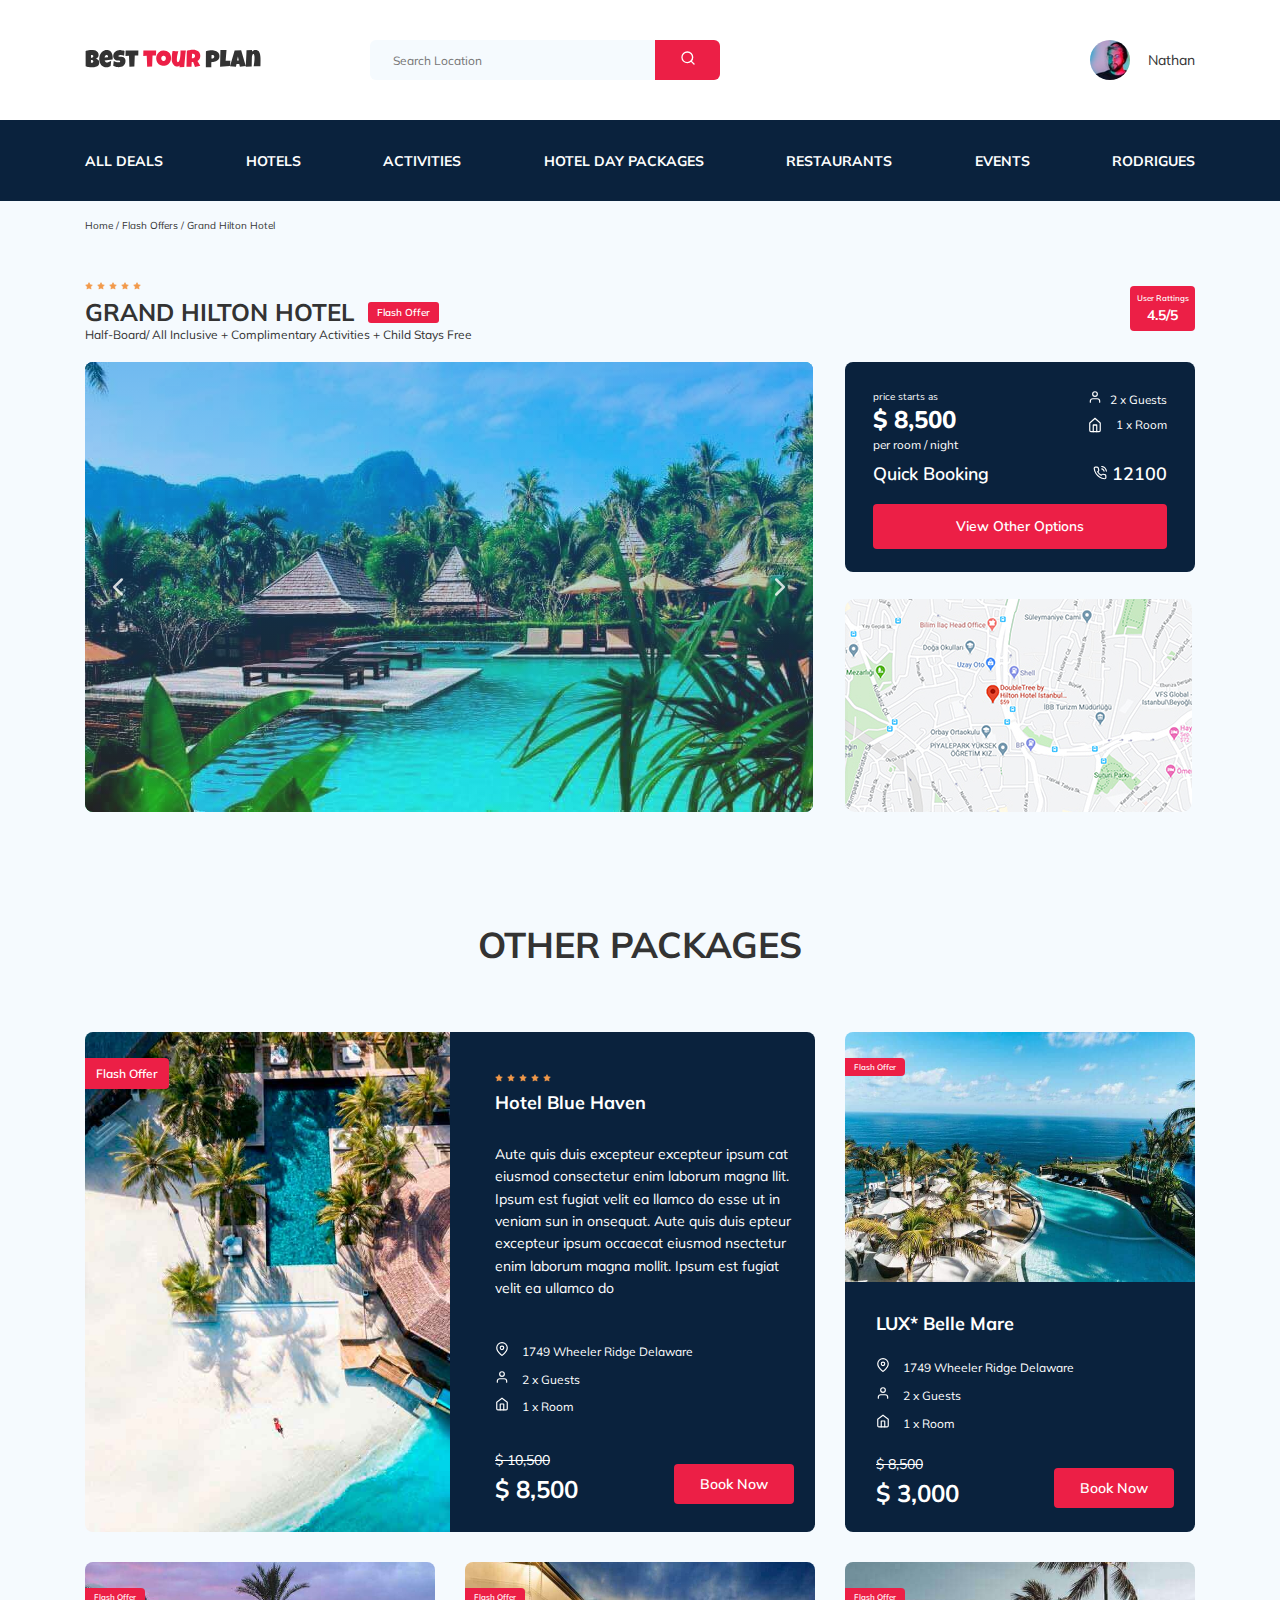
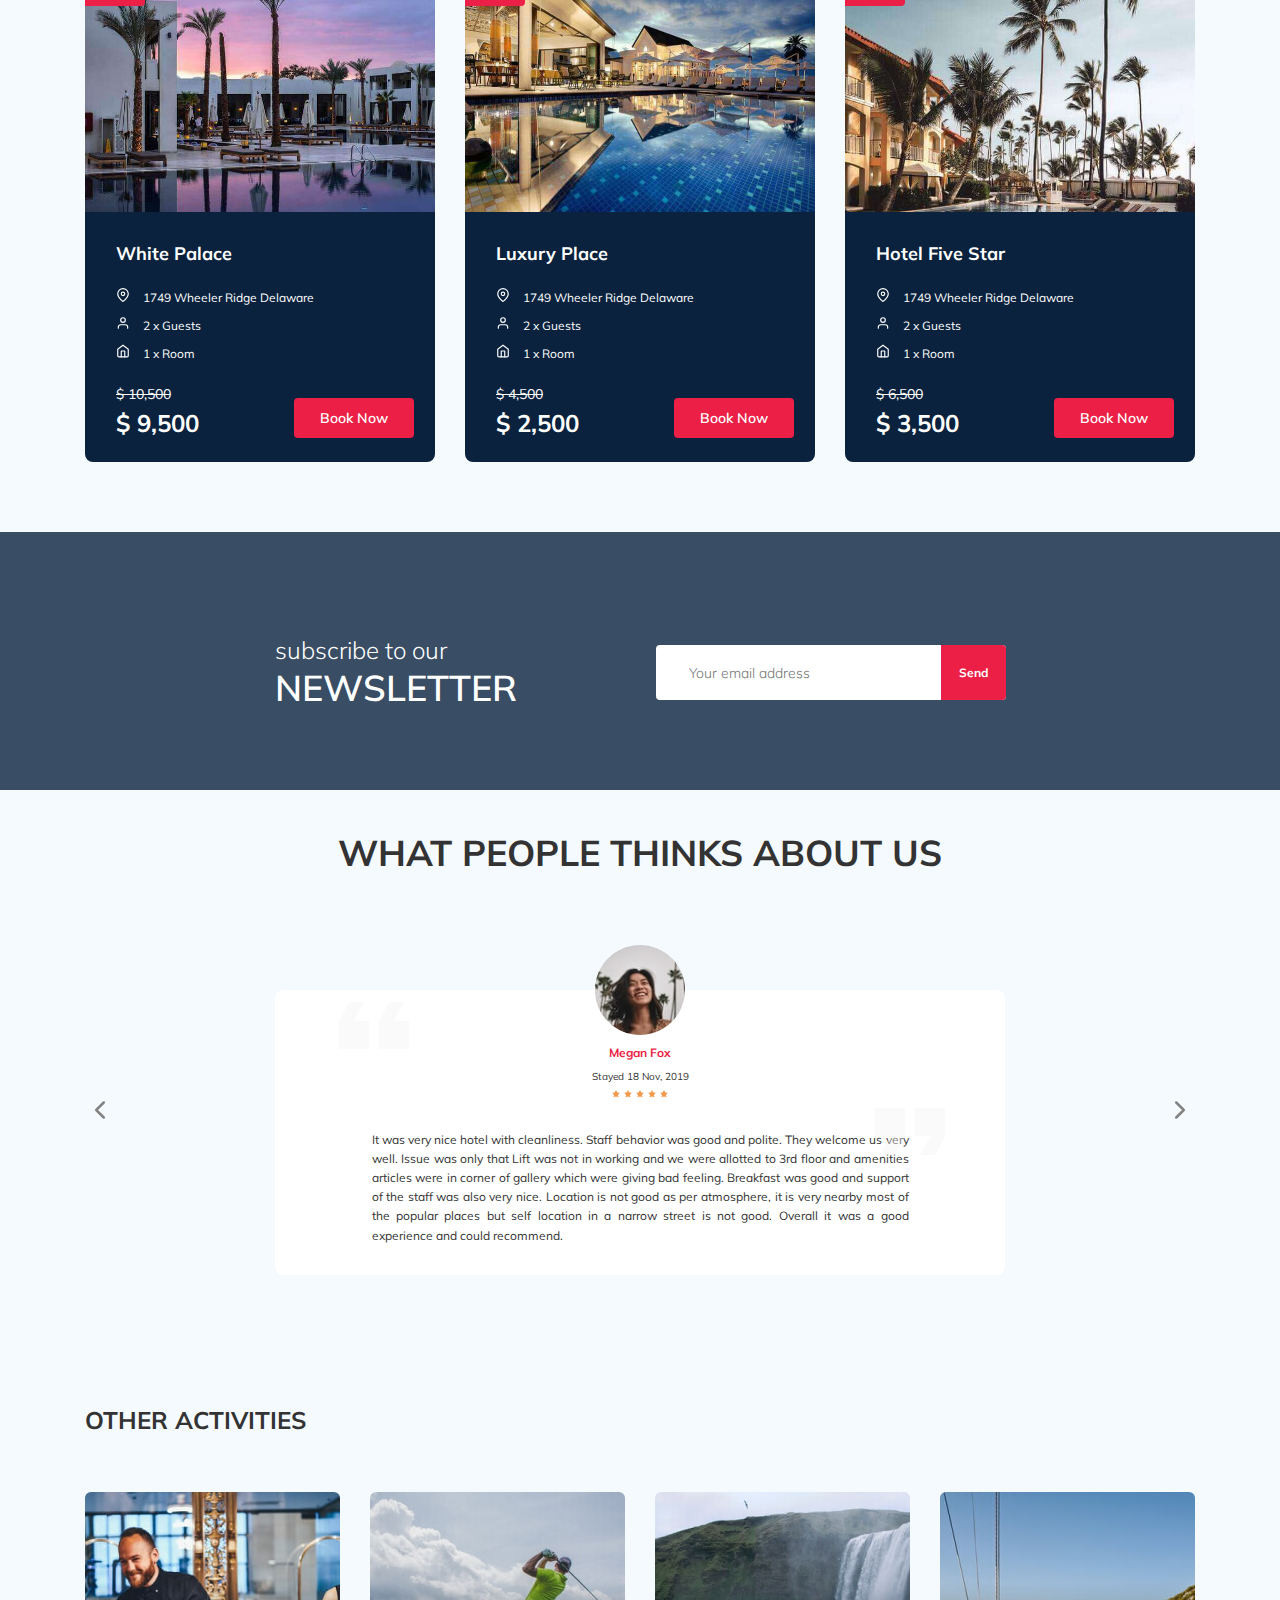
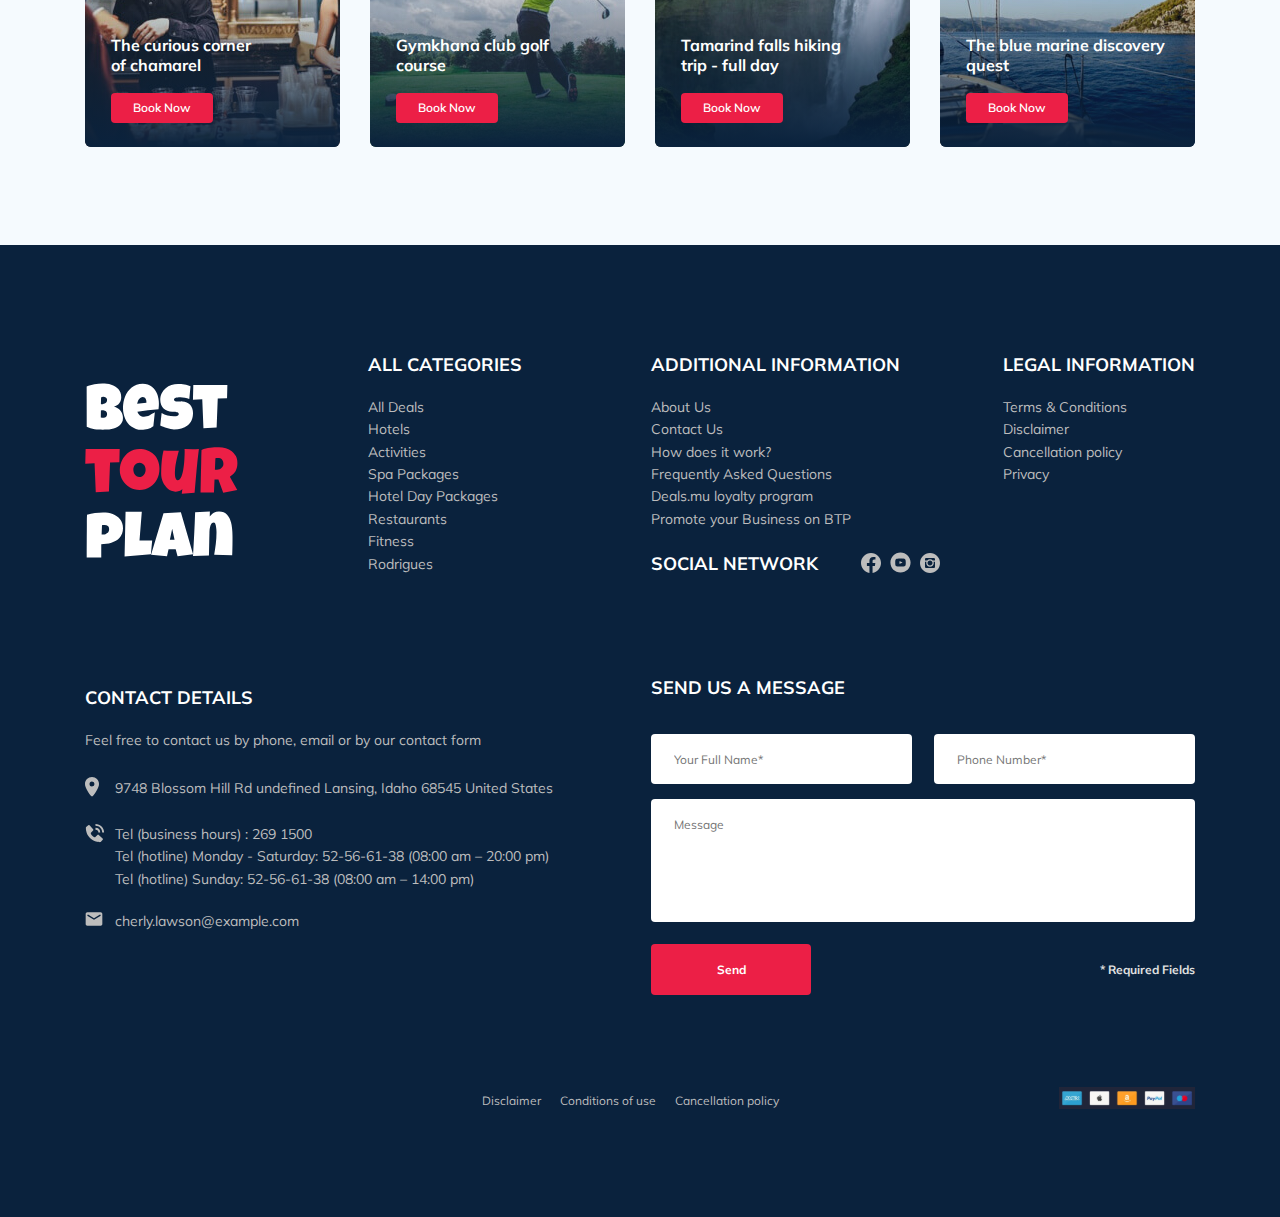
<file: index.html>
<!DOCTYPE html>
<html lang="en">

<head>
  <meta charset="UTF-8">
  <meta name="viewport" content="width=device-width, initial-scale=1.0">
  <link rel="shortcut icon" href="favicon.ico" type="image/x-icon">
  <link rel="icon" href="favicon.ico" type="image/x-icon">
  <link
    href="https://fonts.googleapis.com/css2?family=Muli:wght@300;400;600;700&family=Nunito:wght@400;600;800&display=swap"
    rel="stylesheet">

  <link rel="stylesheet" href="css/swiper-bundle.min.css">
  <link rel="stylesheet" href="css/style.css">
  <title>Best Tour Plan - Hotel Booking</title>
</head>

<body>
  <header class="navbar navbar--mobile_fixed">
    <div class="container">

      <div class="navbar-top">

        <a href="#" class="logo">
          <img src="img/header/horizontal-logo.svg" alt="Logo: Best Tour Plan" class="logo__image">
        </a>

        <form action="#" class="search  navbar__search navbar__search--mobile_hidden">
          <input type="text" class="search__input" placeholder="Search Location">
          <button class="search__button">
            <img src="img/header/search.svg" alt="Icon: search">
          </button>
        </form>

        <a href="#" class="user navbar__user navbar__user--mobile_hidden">
          <img src="img/header/user-avatar.jpg" alt="Avatar: Nathan" class="user__avatar">
          <span class="user__name">Nathan</span>
        </a>
        <!-- /.user -->
        <button class="menu-button navbar-top__menu-button">
          <span class="menu-button__line"></span>
          <span class="menu-button__line"></span>
          <span class="menu-button__line"></span>
        </button>
      </div>
      <!-- /.navbar__top -->

    </div>
    <!-- /.container -->

    <div class="navbar-bottom">
      <div class="container">
        <ul class="navbar-menu">
          <li class="navbar-menu__item navbar-menu__item--mobile_visible">
            <a href="#" class="user navbar__user navbar__user--mobile_visible">
              <img src="img/header/user-avatar.jpg" alt="Avatar: Nathan" class="user__avatar">
              <span class="user__name user__name--light">Nathan</span>
            </a>
          </li>
          <li class="navbar-menu__item navbar-menu__item--mobile_visible">
            <form action="#" class="search  navbar__search navbar__search--mobile_visible">
              <input type="text" class="search__input search__input--mobile_resize" placeholder="Search Location">
              <button class="search__button">
                <img src="img/header/search.svg" alt="Icon: search">
              </button>
            </form>
          </li>
          <li class="navbar-menu__item">
            <a href="#" class="navbar-menu__link">All Deals</a>
          </li>
          <li class="navbar-menu__item">
            <a href="#" class="navbar-menu__link">Hotels</a>
          </li>
          <li class="navbar-menu__item">
            <a href="#" class="navbar-menu__link">Activities</a>
          </li>
          <li class="navbar-menu__item">
            <a href="#" class="navbar-menu__link">Hotel Day Packages</a>
          </li>
          <li class="navbar-menu__item">
            <a href="#" class="navbar-menu__link">Restaurants</a>
          </li>
          <li class="navbar-menu__item">
            <a href="#" class="navbar-menu__link">Events</a>
          </li>
          <li class="navbar-menu__item">
            <a href="#" class="navbar-menu__link">Rodrigues</a>
          </li>
        </ul>
        <!-- /.navbar-menu -->
      </div>
      <!-- /.container -->
    </div>
    <!-- /.navbar-bottom -->
  </header>

  <nav class="breadcrumb">
    <div class="container">
      <ul class="breadcrumb-list">
        <li class="breadcrumb-list__item">
          <a href="#" class="breadcrumb-list__link">Home</a>
        </li>
        <li class="breadcrumb-list__item">
          <a href="#" class="breadcrumb-list__link">Flash Offers</a>
        </li>
        <li class="breadcrumb-list__item">
          Grand Hilton Hotel
        </li>
      </ul>
    </div>
    <!-- /.container -->
  </nav>
  <!-- /.breadcrumb -->

  <section class="hotel">
    <div class="container">

      <div class="hotel-info hotel-info__block">
        <div class="hotel-info__text">

          <div class="hotel-wrapper">

            <div class="hotel-stars hotel-info__stars">
              <img src="img/hotel/star.svg" alt="star">
              <img src="img/hotel/star.svg" alt="star">
              <img src="img/hotel/star.svg" alt="star">
              <img src="img/hotel/star.svg" alt="star">
              <img src="img/hotel/star.svg" alt="star">
            </div>

            <h1 class="hotel-name hotel-info__name">Grand Hilton Hotel</h1>
            <span class="offer hotel-info__offer">Flash Offer</span>

          </div>
          <!-- /.hotel-wrapper -->
          <p class="hotel-description hotel-info__description">
            Half-Board/ All Inclusive + Complimentary Activities + Child Stays Free
          </p>
        </div>
        <!-- /.hotel-info__text -->

        <div class="rating hotel-info__rating">
          <span class="rating__text">User Rattings</span>
          <span class="rating__counter">4.5/5</span>
        </div>
        <!-- /.rating -->
      </div>
      <!-- /.hotel-info -->


      <div class="hotel-grid">

        <!-- Slider main container -->
        <div class="swiper-container hotel-slider hotel__slider">
          <!-- Additional required wrapper -->
          <div class="swiper-wrapper">
            <!-- Slides -->
            <div class="swiper-slide hotel-slider__item">
              <img class="hotel-slider__image" src="img/hotel/slide-1.jpg" alt="Slide: Hotel Image">
            </div>
            <div class="swiper-slide hotel-slider__item">
              <img class="hotel-slider__image" src="img/hotel/slide-2.jpg" alt="Slide: Hotel Image">
            </div>
            <div class="swiper-slide hotel-slider__item">
              <img class="hotel-slider__image" src="img/hotel/slide-3.jpg" alt="Slide: Hotel Image">
            </div>
            <div class="swiper-slide hotel-slider__item">
              <img class="hotel-slider__image" src="img/hotel/slide-4.jpg" alt="Slide: Hotel Image">
            </div>
            <div class="swiper-slide hotel-slider__item">
              <img class="hotel-slider__image" src="img/hotel/slide-5.jpg" alt="Slide: Hotel Image">
            </div>
            <div class="swiper-slide hotel-slider__item">
              <img class="hotel-slider__image" src="img/hotel/slide-6.jpg" alt="Slide: Hotel Image">
            </div>
          </div>
          <!-- /.swiper-wrapper -->

          <!-- navigation buttons -->
          <button class="hotel-slider__button hotel-slider__button--next"></button>
          <button class="hotel-slider__button hotel-slider__button--prev"></button>

        </div>
        <!-- /.swiper-container -->


        <div class="hotel-second">

          <div class="booking booking__wrapper">

            <div class="booking-price">
              <div class="booking-price__wrapper">
                <span class="booking-price__start">price starts as</span>
                <strong class="booking-price__pricetag">$ 8,500</strong>
                <span class="booking-price__per-room">per room / night</span>
              </div>
              <!-- /.booking-price__wrapper -->

              <div class="booking-price__person">
                <div class="booking-price__user-info">
                  <img src="img/hotel/user.svg" alt="Icon: User" class="booking-price__user-icon">
                  <span class="booking-price__user-description">2 x Guests</span>
                </div>
                <!-- /.booking-price__user-info -->

                <div class="booking-price__home-info">
                  <img src="img/hotel/home.svg" alt="Icon: Home" class="booking-price__home-icon">
                  <span class="booking-price__home-description">1 x Room</span>
                </div>
                <!-- /.booking-price__home-info -->
              </div>
              <!-- /.booking-price__person -->

            </div>
            <!-- /.booking-price -->

            <div class="booking__call-center">
              <span class="booking__text">Quick Booking</span>
              <a href="tel:12100" class="booking__call">
                <img src="img/hotel/phone-call.svg" alt="Icon: Phone">
                <span class="booking__number">12100</span>
              </a>
            </div>
            <!-- /.call-center-->

            <button data-toggle="modal" data-href="#booking-modal" class="button booking__button">View Other
              Options</button>
          </div>
          <!-- /.booking -->

          <div class="hotel-map" id="map">
            <img src="img/hotel/hilton.jpg" alt="Icon: Hilton" class="map-image">
          </div>
          <!-- /.hotel-map -->

        </div>
        <!-- /.hotel-right -->
      </div>
      <!-- /.hotel-grid -->
    </div>
    <!-- /.container -->
  </section>
  <!-- /.hotel -->

  <section class="packages">

    <div class="container">
      <h2 class="packages__title">Other Packages</h2>


      <div class="packages-cards packages__cards">

        <div class="packages-large packages-large__item">

          <div class="packages-large__image-wrapper">
            <img src="img/packages/card-image-1.jpg" alt="Photo: Hotel Bluу Heaven" class="packages-large__image">
            <span class="packages-large__offer">Flash Offer</span>
          </div>
          <!-- /.packages-large__image-wrapper -->

          <div class="packages-large__card">
            <div class="packages-large__head">
              <div class="packages-large__rating">
                <img src="img/packages/star.svg" alt="star">
                <img src="img/packages/star.svg" alt="star">
                <img src="img/packages/star.svg" alt="star">
                <img src="img/packages/star.svg" alt="star">
                <img src="img/packages/star.svg" alt="star">
              </div>
            </div>
            <!-- /.packages-large__head -->
            <h3 class="packages-large__title">Hotel Blue Haven</h3>

            <p class="packages-large__text">
              Aute quis duis excepteur excepteur ipsum cat eiusmod consectetur enim laborum magna llit. Ipsum est fugiat
              velit ea
              llamco do esse ut in veniam sun in onsequat. Aute quis duis epteur excepteur ipsum occaecat eiusmod
              nsectetur enim
              laborum magna mollit. Ipsum est fugiat velit ea ullamco do
            </p>

            <div class="packages-large__rooms">
              <div class="packages-large__location-info">
                <img src="img/packages/map-pin.svg" alt="Icon: Map-pin" class="packages-large__location-icon">
                <span class="packages-large__location-description">1749 Wheeler Ridge Delaware</span>
              </div>
              <!-- /.packages-large__location-info -->

              <div class="packages-large__user-info">
                <img src="img/packages/user.svg" alt="Icon: User" class="packages-large__user-icon">
                <span class="packages-large__user-description">2 x Guests</span>
              </div>
              <!-- /.packages-large__user-info -->

              <div class="packages-large__home-info">
                <img src="img/packages/home.svg" alt="Icon: Home" class="packages-large__home-icon">
                <span class="packages-large__home-description">1 x Room</span>
              </div>
              <!-- /.packages-large__home-info -->

            </div>
            <!-- /.packages-large__rooms -->

            <div class="packages-large__foot">
              <div class="packages-large__price-wrapper">
                <span class="packages-large__previous">$ 10,500</span>
                <strong class="packages-large__pricetag">$ 8,500</strong>
              </div>
              <!-- /.packages-large__price-wrapper -->

              <button class="packages-button packages-large__button">Book Now</button>

            </div>
            <!-- /.packages-large__foot -->

          </div>
          <!-- /.packages-large__card -->
        </div>
        <!-- /.packages-large-->


        <div class="packages-medium">
          <div class="packages-medium__image-container">
            <img src="img/packages/card-image-2.jpg" alt="Photo: Lux Belle Mare" class="packages-medium__image">
            <span class="packages-medium__offer">Flash Offer</span>
          </div>
          <!-- /.packages-medium__image-container -->

          <div class="packages-medium__info-wrapper">
            <h3 class="packages-medium__title">LUX* Belle Mare</h3>

            <div class="packages-medium__rooms">
              <div class="packages-medium__location-info">
                <img src="img/packages/map-pin.svg" alt="Icon: Map-pin" class="packages-medium__location-icon">
                <span class="packages-medium__location-description">1749 Wheeler Ridge Delaware</span>
              </div>
              <!-- /.packages-medium__location-info -->

              <div class="packages-medium__user-info">
                <img src="img/packages/user.svg" alt="Icon: User" class="packages-medium__user-icon">
                <span class="packages-medium__user-description">2 x Guests</span>
              </div>
              <!-- /.packages-medium__user-info -->

              <div class="packages-medium__home-info">
                <img src="img/packages/home.svg" alt="Icon: Home" class="packages-medium__home-icon">
                <span class="packages-medium__home-description">1 x Room</span>
              </div>
              <!-- /.packages-medium__home-info -->
            </div>
            <!-- /.packages-medium__rooms -->

            <div class="packages-medium__foot">
              <div class="packages-medium__price-wrapper">
                <span class="packages-medium__previous">$ 8,500</span>
                <strong class="packages-medium__pricetag">$ 3,000</strong>
              </div>

              <button class="packages-button packages-medium__button">Book Now</button>
            </div>
            <!-- /.packages-medium__foot -->
          </div>
          <!-- /.packages-medium__info-wrapper-->

        </div>
        <!-- /.packages-medium -->

        <div class="packages-medium">

          <div class="packages-medium__image-container">
            <img src="img/packages/card-image-3.jpg" alt="Photo: White Palace" class="packages-medium__image">
            <span class="packages-medium__offer">Flash Offer</span>
          </div>
          <!-- /.packages-medium__image-container -->

          <div class="packages-medium__info-wrapper">
            <h3 class="packages-medium__title">White Palace</h3>

            <div class="packages-medium__rooms">
              <div class="packages-medium__location-info">
                <img src="img/packages/map-pin.svg" alt="Icon: Map-pin" class="packages-medium__location-icon">
                <span class="packages-medium__location-description">1749 Wheeler Ridge Delaware</span>
              </div>
              <!-- /.packages-medium__location-info -->

              <div class="packages-medium__user-info">
                <img src="img/packages/user.svg" alt="Icon: User" class="packages-medium__user-icon">
                <span class="packages-medium__user-description">2 x Guests</span>
              </div>
              <!-- /.packages-medium__user-info -->

              <div class="packages-medium__home-info">
                <img src="img/packages/home.svg" alt="Icon: Home" class="packages-medium__home-icon">
                <span class="packages-medium__home-description">1 x Room</span>
              </div>
              <!-- /.packages-medium__home-info -->
            </div>
            <!-- /.packages-medium__rooms -->

            <div class="packages-medium__foot">
              <div class="packages-medium__price-wrapper">
                <span class="packages-medium__previous">$ 10,500</span>
                <strong class="packages-medium__pricetag">$ 9,500</strong>
              </div>

              <button class="packages-button packages-medium__button">Book Now</button>
            </div>
            <!-- /.packages-medium__foot -->
          </div>
          <!-- /.packages-medium__info-wrapper -->

        </div>
        <!-- /.packages-medium -->

        <div class="packages-medium">

          <div class="packages-medium__image-container">
            <img src="img/packages/card-image-4.jpg" alt="Photo: Luxury Place" class="packages-medium__image">
            <span class="packages-medium__offer">Flash Offer</span>
          </div>
          <!-- /.packages-medium__image-container -->

          <div class="packages-medium__info-wrapper">
            <h3 class="packages-medium__title">Luxury Place</h3>

            <div class="packages-medium__rooms">
              <div class="packages-medium__location-info">
                <img src="img/packages/map-pin.svg" alt="Icon: Map-pin" class="packages-medium__location-icon">
                <span class="packages-medium__location-description">1749 Wheeler Ridge Delaware</span>
              </div>
              <!-- /.packages-medium__location-info -->

              <div class="packages-medium__user-info">
                <img src="img/packages/user.svg" alt="Icon: User" class="packages-medium__user-icon">
                <span class="packages-medium__user-description">2 x Guests</span>
              </div>
              <!-- /.packages-medium__user-info -->

              <div class="packages-medium__home-info">
                <img src="img/packages/home.svg" alt="Icon: Home" class="packages-medium__home-icon">
                <span class="packages-medium__home-description">1 x Room</span>
              </div>
              <!-- /.packages-medium__home-info -->
            </div>
            <!-- /.packages-medium__rooms -->

            <div class="packages-medium__foot">
              <div class="packages-medium__price-wrapper">
                <span class="packages-medium__previous">$ 4,500</span>
                <strong class="packages-medium__pricetag">$ 2,500</strong>
              </div>

              <button class="packages-button packages-medium__button">Book Now</button>
            </div>
            <!-- /.packages-medium__foot -->
          </div>
          <!-- /.packages-medium__info-wrapper -->
        </div>
        <!-- /.packages-medium -->

        <div class="packages-medium">

          <div class="packages-medium__image-container">
            <img src="img/packages/card-image-5.jpg" alt="Photo: Hotel Five Star" class="packages-medium__image">
            <span class="packages-medium__offer">Flash Offer</span>
          </div>
          <!-- /.packages-medium__image-container -->

          <div class="packages-medium__info-wrapper">
            <h3 class="packages-medium__title">Hotel Five Star</h3>

            <div class="packages-medium__rooms">
              <div class="packages-medium__location-info">
                <img src="img/packages/map-pin.svg" alt="Icon: Map-pin" class="packages-medium__location-icon">
                <span class="packages-medium__location-description">1749 Wheeler Ridge Delaware</span>
              </div>
              <!-- /.packages-medium__location-info -->

              <div class="packages-medium__user-info">
                <img src="img/packages/user.svg" alt="Icon: User" class="packages-medium__user-icon">
                <span class="packages-medium__user-description">2 x Guests</span>
              </div>
              <!-- /.packages-medium__user-info -->

              <div class="packages-medium__home-info">
                <img src="img/packages/home.svg" alt="Icon: Home" class="packages-medium__home-icon">
                <span class="packages-medium__home-description">1 x Room</span>
              </div>
              <!-- /.packages-medium__home-info -->
            </div>
            <!-- /.packages-medium__rooms -->

            <div class="packages-medium__foot">
              <div class="packages-medium__price-wrapper">
                <span class="packages-medium__previous">$ 6,500</span>
                <strong class="packages-medium__pricetag">$ 3,500</strong>
              </div>

              <button class="packages-button packages-medium__button">Book Now</button>

            </div>
            <!-- /.packages-medium__foot -->
          </div>
          <!-- /.packages-medium__info-wrapper -->

        </div>
        <!-- /.packages-medium -->


      </div>
      <!-- /.packages-cards -->

    </div>
    <!-- /.container -->

  </section>
  <!-- /.other-packages -->

  <section class="newsletter parallax-window" data-speed="0.1" data-parallax="scroll"
    data-image-src="img/newsletter/newsletter-bg.jpg">

    <div class="newsletter-wrapper">
      <h2 class="newsletter-title newsletter__title">
        subscribe to our
        <span class="newsletter-title__strong">Newsletter</span>
      </h2>

      <form action="send.php" method="POST" class="subscribe  newsletter__subscribe form">
        <input type="email" class="subscribe__input" placeholder="Your email address" name="text" required>
        <button class="subscribe__button">Send</button>
      </form>

    </div>
    <!-- /.newsletter-wrapper -->

  </section>
  <!-- /.newsletter -->

  <section class="reviews">
    <div class="container">
      <h2 class="reviews__title">What people thinks about us</h2>

      <div class="swiper-container reviews-slider">
        <div class="swiper-wrapper">

          <div class="swiper-slide">
            <div class="reviews-slider__item">
              <div class="reviews-slider__profile">

                <div class="reviews-slider__avatar">
                  <img src="img/reviews/reviews-avatar.jpg" alt="Photo: Megan Fox" class="reviews-slider__image">
                </div>
                <h3 class="reviews-slider__username">Megan Fox</h3>
                <span class="reviews-slider__date">Stayed 18 Nov, 2019</span>
                <div class="reviews-slider__rating">
                  <img src="img/reviews/star.svg" alt="star">
                  <img src="img/reviews/star.svg" alt="star">
                  <img src="img/reviews/star.svg" alt="star">
                  <img src="img/reviews/star.svg" alt="star">
                  <img src="img/reviews/star.svg" alt="star">
                </div>
                <!-- /.reviews-slider__stars -->

              </div>
              <!-- /.reviews-slider__profile -->
              <p class="reviews-slider__text">
                It was very nice hotel with cleanliness. Staff behavior was good and polite. They welcome us very well.
                Issue was only that Lift was not in working and we were allotted to 3rd floor and amenities articles
                were in corner of gallery which were giving bad feeling. Breakfast was good and support of the staff was
                also very nice. Location is not good as per atmosphere, it is very nearby most of the popular places but
                self location in a narrow street is not good. Overall it was a good experience and could recommend.
              </p>
              <!-- /.reviews-slider__text -->
            </div>
            <!-- /.reviews-slider__item -->
          </div>
          <!-- /.swiper-slide -->

          <div class="swiper-slide">
            <div class="reviews-slider__item">
              <div class="reviews-slider__profile">

                <div class="reviews-slider__avatar">
                  <img src="img/reviews/reviews-avatar-2.jpg" alt="Photo: Marta Lightman" class="reviews-slider__image">
                </div>
                <h3 class="reviews-slider__username">Marta Lightman</h3>
                <span class="reviews-slider__date">Stayed 23 Sep, 2018</span>
                <div class="reviews-slider__rating">
                  <img src="img/reviews/star.svg" alt="star">
                  <img src="img/reviews/star.svg" alt="star">
                  <img src="img/reviews/star.svg" alt="star">
                  <img src="img/reviews/star.svg" alt="star">
                  <img src="img/reviews/star.svg" alt="star">
                </div>
                <!-- /.reviews-slider__stars -->

              </div>
              <!-- /.reviews-slider__profile -->
              <p class="reviews-slider__text">
                Lorem, ipsum dolor sit amet consectetur adipisicing elit. Fuga omnis quas maiores earum harum illo amet
                voluptatum sapiente ipsam quisquam commodi quaerat mollitia eos eveniet veritatis, laborum nostrum
                similique nesciunt. Lorem ipsum dolor sit amet consectetur adipisicing elit. Corporis fugit autem
                asperiores quam provident, a aliquam atque animi recusandae porro quia magnam quaerat odit! Aliquid eius
                aut fuga nulla architecto.
              </p>
              <!-- /.reviews-slider__text -->
            </div>
            <!-- /.reviews-slider__item -->
          </div>
          <!-- /.swiper-slide -->

          <div class="swiper-slide">
            <div class="reviews-slider__item">
              <div class="reviews-slider__profile">

                <div class="reviews-slider__avatar">
                  <img src="img/reviews/reviews-avatar-3.jpg" alt="Photo: Hany Qubert" class="reviews-slider__image">
                </div>
                <h3 class="reviews-slider__username">Hany Qubert</h3>
                <span class="reviews-slider__date">Stayed 02 Dec, 2019</span>
                <div class="reviews-slider__rating">
                  <img src="img/reviews/star.svg" alt="star">
                  <img src="img/reviews/star.svg" alt="star">
                  <img src="img/reviews/star.svg" alt="star">
                  <img src="img/reviews/star.svg" alt="star">
                  <img src="img/reviews/star.svg" alt="star">
                </div>
                <!-- /.reviews-slider__stars -->

              </div>
              <!-- /.reviews-slider__profile -->
              <p class="reviews-slider__text">
                Lorem, ipsum dolor sit amet consectetur adipisicing elit. Quia quasi necessitatibus ratione maiores
                soluta. Velit nostrum facere facilis odit, accusantium eos. Perferendis amet optio sed deserunt velit,
                delectus totam fugiat? Lorem ipsum dolor sit amet consectetur adipisicing elit. Tenetur esse placeat
                neque incidunt voluptatem officia, inventore culpa, ut consequuntur dolores numquam aliquam odio saepe
                autem assumenda minus iusto dolore. Laudantium.
              </p>
              <!-- /.reviews-slider__text -->
            </div>
            <!-- /.reviews-slider__item -->
          </div>
          <!-- /.swiper-slide -->

          <div class="swiper-slide">
            <div class="reviews-slider__item">
              <div class="reviews-slider__profile">

                <div class="reviews-slider__avatar">
                  <img src="img/reviews/reviews-avatar-4.jpg" alt="Photo: Atsushi Genkei" class="reviews-slider__image">
                </div>
                <h3 class="reviews-slider__username">Atsushi Genkei</h3>
                <span class="reviews-slider__date">Stayed 08 July, 2019</span>
                <div class="reviews-slider__rating">
                  <img src="img/reviews/star.svg" alt="star">
                  <img src="img/reviews/star.svg" alt="star">
                  <img src="img/reviews/star.svg" alt="star">
                  <img src="img/reviews/star.svg" alt="star">
                  <img src="img/reviews/star.svg" alt="star">
                </div>
                <!-- /.reviews-slider__stars -->

              </div>
              <!-- /.reviews-slider__profile -->
              <p class="reviews-slider__text">
                Lorem ipsum dolor sit amet, consectetur adipisicing elit. Officia vel dignissimos soluta nesciunt
                accusantium nostrum in inventore quam molestiae illo modi ab repellat ipsa, vitae excepturi blanditiis.
                Dignissimos, voluptatibus expedita! Lorem ipsum dolor sit amet consectetur adipisicing elit. Id commodi
                architecto soluta officiis minima, exercitationem ab corrupti laudantium nobis voluptatum sint illo
                consequatur eos ad blanditiis earum reprehenderit laboriosam culpa?
              </p>
              <!-- /.reviews-slider__text -->
            </div>
            <!-- /.reviews-slider__item -->
          </div>
          <!-- /.swiper-slide -->
        </div>
        <!-- /.swiper-wrappe -->

        <button class="reviews-slider__button reviews-slider__button--next"></button>
        <button class="reviews-slider__button reviews-slider__button--prev"></button>
      </div>
      <!-- /.reviews-slider -->

    </div>
    <!-- /.container -->
  </section>
  <!-- /.reviews -->

  <section class="activities">
    <div class="container">

      <h2 class="activities__title">Other Activities</h2>
      <div class="activities-wrapper">

        <div class="card activities__card">
          <img src="img/activities/activities-image-1.jpg" alt="Photo: The curious corner of chamarel"
            class="card__image">
          <h3 class="card__title">The curious corner <br>of chamarel</h3>
          <button data-toggle="modal" data-href="#activities-modal" class="card__button">Book Now</button>
        </div>
        <!-- /.card -->

        <div class="card activities__card">
          <img src="img/activities/activities-image-2.jpg" alt="Photo: Gymkhana club golf course" class="card__image">
          <h3 class="card__title">Gymkhana club golf course</h3>
          <button data-toggle="modal" data-href="#activities-modal" class=" card__button">Book Now</button>
        </div>
        <!-- /.card -->

        <div class="card activities__card">
          <img src="img/activities/activities-image-3.jpg" alt="Photo: Tamarind falls hiking trip - full day"
            class="card__image">
          <h3 class="card__title">Tamarind falls hiking <br>trip - full day</h3>
          <button data-toggle="modal" data-href="#activities-modal" class="card__button">Book Now</button>
        </div>
        <!-- /.card -->

        <div class="card activities__card">
          <img src="img/activities/activities-image-4.jpg" alt="Photo: The blue marine discovery quest"
            class="card__image">
          <h3 class="card__title">The blue marine discovery quest</h3>
          <button data-toggle="modal" data-href="#activities-modal" class="card__button">Book Now</button>
        </div>
        <!-- /.card -->

      </div>
      <!-- /.activities-wrapper -->

    </div>
    <!-- /.container -->
  </section>
  <!-- /.activities -->

  <footer class="footer">
    <div class="container">
      <div class="footer-wrapper">

        <a href="#" class="footer__logo-block footer__logo-block--marginb-3">
          <img src="img/footer/vertical-logo.svg" alt="Logo: Best Tour Plan" class="footer__logo">
        </a>

        <div class="footer__list footer__categories">
          <h3 class="footer__title">All Categories</h3>
          <ul class="footer__ul">
            <li class="footer__item">
              <a href="#" class="footer__link footer__link--mb-3">All Deals</a>
            </li>
            <li class="footer__item">
              <a href="#" class="footer__link footer__link--mb-3">Hotels</a>
            </li>
            <li class="footer__item">
              <a href="#" class="footer__link footer__link--mb-3">Activities</a>
            </li>
            <li class="footer__item">
              <a href="#" class="footer__link footer__link--mb-3">Spa Packages</a>
            </li>
            <li class="footer__item">
              <a href="#" class="footer__link footer__link--mb-3">Hotel Day Packages</a>
            </li>
            <li class="footer__item">
              <a href="#" class="footer__link footer__link--mb-3">Restaurants</a>
            </li>
            <li class="footer__item">
              <a href="#" class="footer__link footer__link--mb-3">Fitness</a>
            </li>
            <li class="footer__item">
              <a href="#" class="footer__link footer__link--mb-3">Rodrigues</a>
            </li>
          </ul>
          <!-- /.footer__ul -->
        </div>
        <!-- /.footer__list -->

        <div class="footer__list footer__additional">
          <h3 class="footer__title">Additional Information</h3>
          <ul class="footer__ul">
            <li class="footer__item">
              <a href="#" class="footer__link footer__link--mb-3">About Us</a>
            </li>
            <li class="footer__item">
              <a href="#" class="footer__link footer__link--mb-3">Contact Us</a>
            </li>
            <li class="footer__item">
              <a href="#" class="footer__link footer__link--mb-3">How does it work?</a>
            </li>
            <li class="footer__item">
              <a href="#" class="footer__link footer__link--mb-3">Frequently Asked Questions</a>
            </li>
            <li class="footer__item">
              <a href="#" class="footer__link footer__link--mb-3">Deals.mu loyalty program</a>
            </li>
            <li class="footer__item">
              <a href="#" class="footer__link footer__link--mb-3">Promote your Business on BTP</a>
            </li>
          </ul>
          <!-- /.footer__ul -->
        </div>
        <!-- /.footer__list -->

        <div class="footer__social-network footer__social-network--ml-4">
          <h3 class="footer__title footer__title--inline footer__title--inline--mb-2">Social Network</h3>
          <div class="footer__social-links footer__social-links--mt-2">
            <a href="#" class="footer__link footer__link--mr-5 footer__link--mr-5--mb-3"><img
                src="img/footer/facebook.svg" alt="Icon: Facebook" class="footer__icon"></a>
            <a href="#" class="footer__link footer__link--mr-5 footer__link--mr-5--mb-3"><img
                src="img/footer/youtube.svg" alt="Icon: Youtube" class="footer__icon"></a>
            <a href="#" class="footer__link footer__link--mr-5 footer__link--mr-5--mb-3"><img
                src="img/footer/instagram.svg" alt="Icon: Instagram" class="footer__icon"></a>
          </div>
          <!-- /.footer__social-links -->
        </div>
        <!-- /.footer__social-network -->


        <div class="footer__list footer__legal">
          <h3 class="footer__title">LEGAL INFORMATION</h3>
          <ul class="footer__ul">
            <li class="footer__item">
              <a href="#" class="footer__link footer__link--mb-3">Terms & Conditions</a>
            </li>
            <li class="footer__item">
              <a href="#" class="footer__link footer__link--mb-3">Disclaimer</a>
            </li>
            <li class="footer__item">
              <a href="#" class="footer__link footer__link--mb-3">Cancellation policy</a>
            </li>
            <li class="footer__item">
              <a href="#" class="footer__link footer__link--mb-3">Privacy</a>
            </li>
          </ul>
          <!-- /.footer__ul -->
        </div>
        <!-- /.footer__list -->

        <div class="footer__contact-details footer__contact-details--mb-top">
          <h3 class="footer__title">Contact Details</h3>
          <p class="footer__text">Feel free to contact us by phone, email or by our contact form</p>
          <ul class="footer__ul">
            <li class="footer__item footer__item--marginb-2">
              <div class="footer__icon-wrapper">
                <img src="img/footer/map-marker.svg" alt="Icon: Map Marker" class="footer__icon">
              </div>
              9748 Blossom Hill Rd undefined Lansing, Idaho 68545 United States
            </li>
            <li class="footer__item footer__item--marginb-2">
              <div class="footer__icon-wrapper">
                <img src="img/footer/phone-call.svg" alt="Icon: Phone Call" class="footer__icon">
              </div>
              <a href="tel:2691500" class="footer__link footer__link--mb-3">Tel (business hours) : 269 1500 <br>
                Tel (hotline) Monday - Saturday: 52-56-61-38 (08:00 am – 20:00 pm) <br>
                Tel (hotline) Sunday: 52-56-61-38 (08:00 am – 14:00 pm)</a>
            </li>
            <li class="footer__item footer__item--marginb-2">
              <div class="footer__icon-wrapper">
                <img src="img/footer/email.svg" alt="Icon: Email" class="footer__icon">
              </div>
              <a href="mailto:cherly.lawson@example.com"
                class="footer__link footer__link--mb-3">cherly.lawson@example.com</a>
            </li>
          </ul>
          <!-- /.footer__ul -->
        </div>
        <!-- /.footer__contact-details -->

        <div class="footer__contact-form">
          <h3 class="footer__title footer__title--contact-size">Send us a message</h3>
          <form action="send.php" method="POST" class="footer__form form">
            <div class="footer__input-group">
              <input type="text" placeholder="Your Full Name*" class="footer__input" name="name" required>
            </div>
            <div class="footer__input-group">
              <input type="tel" placeholder="Phone Number*" class="footer__input phone_us" name="phone" required>
            </div>
            <textarea cols="30" rows="10" class="footer__message" placeholder="Message" name="message"></textarea>
            <button class="button footer__button">Send</button>
            <span class="footer__info">* Required Fields</span>
          </form>
          <!-- /.footer__form -->
        </div>
        <!-- /.footer__contact-form -->

        <div class="footer__bottom">
          <div class="footer__bottom-wrapper">
            <a href="#" class="footer__bottom-link footer__bottom-link--mb-2">Disclaimer</a>
            <a href="#" class="footer__bottom-link footer__bottom-link--mb-2">Conditions of use</a>
            <a href="#" class="footer__bottom-link footer__bottom-link--mb-2">Cancellation policy</a>
          </div>
          <div class="footer__image-block">
            <img src="img/footer/footer-bootom-image.svg" alt="Image: Sponsors" class="footer__image">
          </div>
        </div>
        <!-- /.footer__bottom -->
      </div>
      <!-- /.footer-wrapper -->
    </div>
    <!-- /.container -->
  </footer>
  <!-- /.footer -->

  <div class="modal" id="booking-modal">
    <div class="modal__overlay"></div>
    <div class="modal__dialog">
      <a href="#" class="modal__close">
        <img src="img/modal/close.svg" alt="Icon: close">
      </a>
      <h3 class="modal__title">Booking</h3>
      <form action="send.php" method="POST" class="modal__form form">
        <input type="text" placeholder="Your Full Name*" class="modal__input" name="name" required>
        <input type="tel" placeholder="Phone Number*" class="modal__input phone_us" name="phone" required>
        <input type="email" placeholder="Email*" class="modal__input" name="email" required>
        <textarea cols="30" rows="10" class="modal__message" placeholder="Message" name="message"></textarea>
        <button class="button modal__button">Send</button>
        <span class="modal__info">* Required Fields</span>
      </form>

    </div>
    <!-- /.modal__dialog -->
  </div>
  <!-- /.modal -->

  <div class="modal" id="activities-modal">
    <div class="modal__overlay"></div>
    <div class="modal__dialog">
      <a href="#" class="modal__close">
        <img src="img/modal/close.svg" alt="Icon: close">
      </a>
      <h3 class="modal__title">Booking</h3>
      <form action="send.php" method="POST" class="modal__form form">
        <input type="text" placeholder="Your Full Name*" class="modal__input" name="name" required>
        <input type="tel" placeholder="Phone Number*" class="modal__input phone_us" name="phone" required>
        <input type="email" placeholder="Email*" class="modal__input" name="email" required>
        <textarea cols="30" rows="10" class="modal__message" placeholder="Message" name="message"></textarea>
        <button class="button modal__button">Send</button>
        <span class="modal__info">* Required Fields</span>
      </form>

    </div>
    <!-- /.modal__dialog -->
  </div>
  <!-- /.modal -->

  <script src="https://ajax.googleapis.com/ajax/libs/jquery/1.11.0/jquery.min.js"></script>
  <script src="js/jquery-3.5.1.min.js"></script>
  <script src="js/jquery.validate.min.js"></script>
  <script src="js/jquery.mask.min.js"></script>
  <script src="js/swiper-bundle.min.js"></script>

  <script src="js/parallax.min.js"></script>
  <script src="js/main.js"></script>

</body>

</html>
</file>
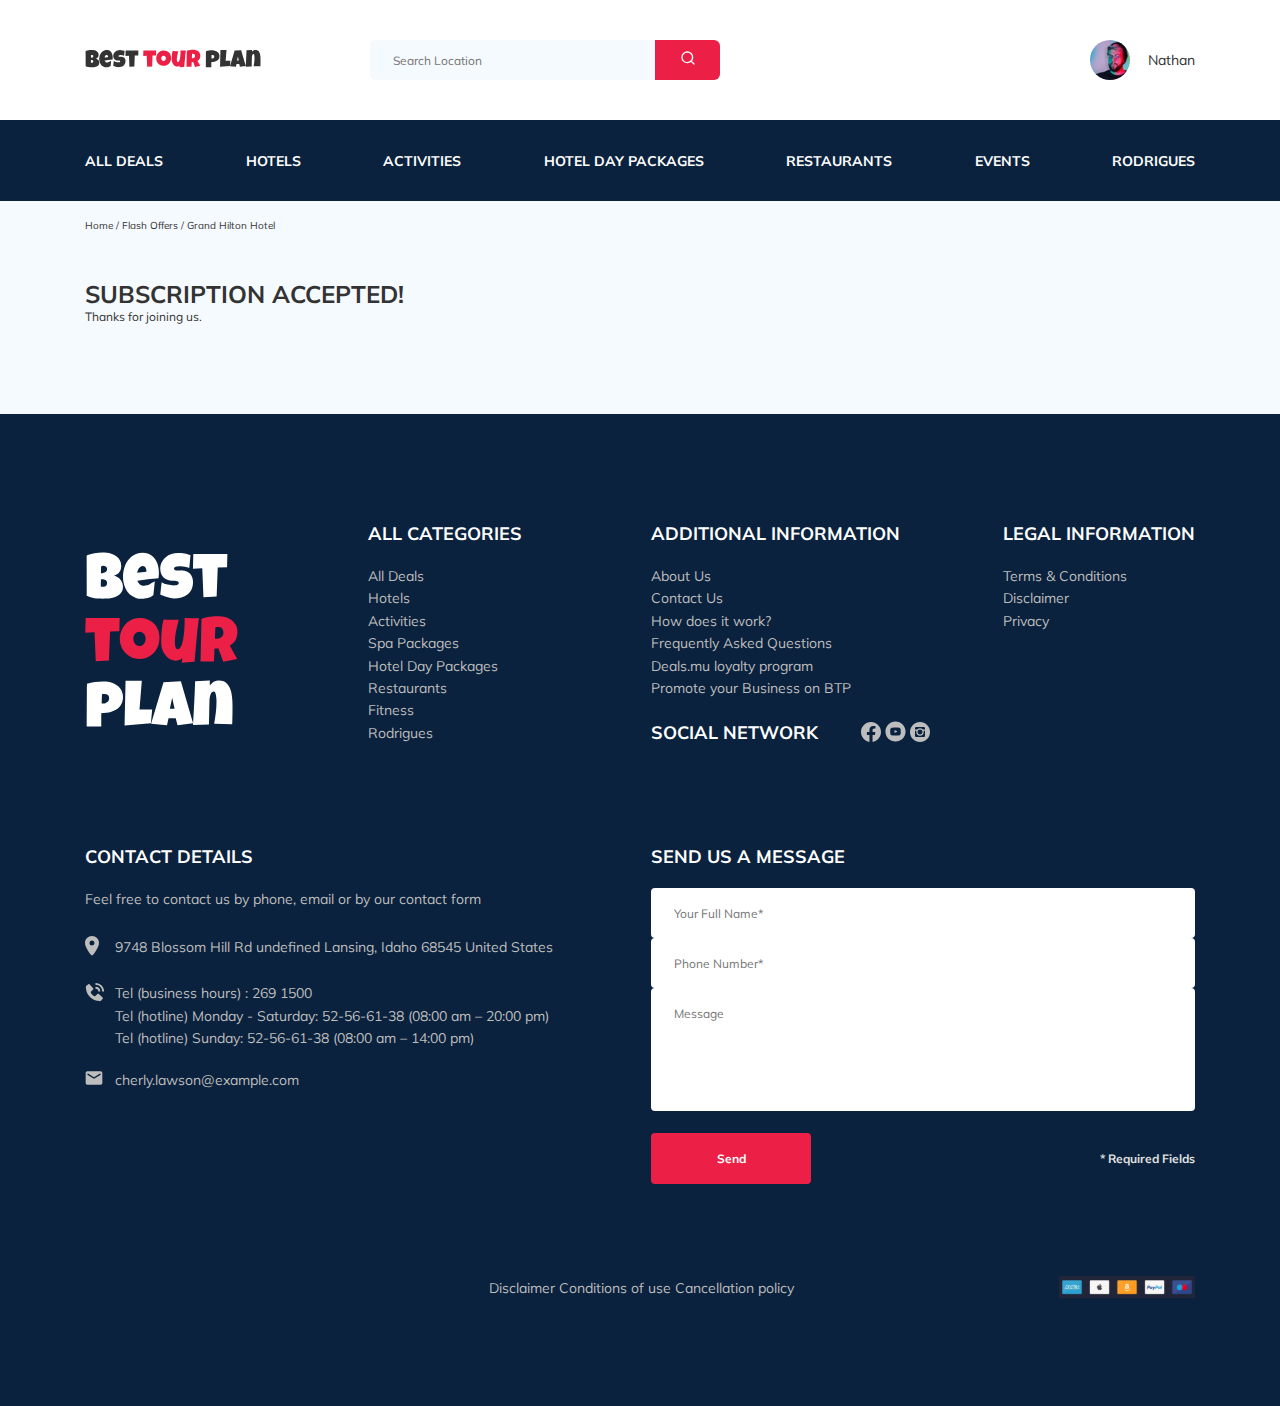
<file: subscribethanks.html>
<!DOCTYPE html>
<html lang="en">

<head>
  <meta charset="UTF-8">
  <meta name="viewport" content="width=device-width, initial-scale=1.0">
  <link
    href="https://fonts.googleapis.com/css2?family=Muli:wght@300;400;600;700&family=Nunito:wght@400;600;800&display=swap"
    rel="stylesheet">

  <link rel="stylesheet" href="css/swiper-bundle.min.css">
  <link rel="stylesheet" href="css/style.css">
  <script src="https://api-maps.yandex.ru/2.1/?apikey=c07a3676-c315-45fc-abba-b917d8cad6ee&lang=ru_RU">
  </script>
  <title>Best Tour Plan - Hotel Booking</title>
</head>

<body>
  <header class="navbar navbar--mobile_fixed">
    <div class="container">

      <div class="navbar-top">

        <a href="#" class="logo">
          <img src="img/header/horizontal-logo.svg" alt="Logo: Best Tour Plan" class="logo__image">
        </a>

        <form action="#" class="search  navbar__search navbar__search--mobile_hidden">
          <input type="text" class="search__input" placeholder="Search Location">
          <button class="search__button">
            <img src="img/header/search.svg" alt="Icon: search">
          </button>
        </form>

        <a href="#" class="user navbar__user navbar__user--mobile_hidden">
          <img src="img/header/user-avatar.jpg" alt="Avatar: Nathan" class="user__avatar">
          <span class="user__name">Nathan</span>
        </a>
        <!-- /.user -->
        <button class="menu-button navbar-top__menu-button">
          <span class="menu-button__line"></span>
          <span class="menu-button__line"></span>
          <span class="menu-button__line"></span>
        </button>
      </div>
      <!-- /.navbar__top -->

    </div>
    <!-- /.container -->

    <div class="navbar-bottom">
      <div class="container">
        <ul class="navbar-menu">
          <li class="navbar-menu__item navbar-menu__item--mobile_visible">
            <a href="#" class="user navbar__user navbar__user--mobile_visible">
              <img src="img/header/user-avatar.jpg" alt="Avatar: Nathan" class="user__avatar">
              <span class="user__name user__name--light">Nathan</span>
            </a>
          </li>
          <li class="navbar-menu__item navbar-menu__item--mobile_visible">
            <form action="#" class="search  navbar__search navbar__search--mobile_visible">
              <input type="text" class="search__input search__input--mobile_resize" placeholder="Search Location">
              <button class="search__button">
                <img src="img/header/search.svg" alt="Icon: search">
              </button>
            </form>
          </li>
          <li class="navbar-menu__item">
            <a href="#" class="navbar-menu__link">All Deals</a>
          </li>
          <li class="navbar-menu__item">
            <a href="#" class="navbar-menu__link">Hotels</a>
          </li>
          <li class="navbar-menu__item">
            <a href="#" class="navbar-menu__link">Activities</a>
          </li>
          <li class="navbar-menu__item">
            <a href="#" class="navbar-menu__link">Hotel Day Packages</a>
          </li>
          <li class="navbar-menu__item">
            <a href="#" class="navbar-menu__link">Restaurants</a>
          </li>
          <li class="navbar-menu__item">
            <a href="#" class="navbar-menu__link">Events</a>
          </li>
          <li class="navbar-menu__item">
            <a href="#" class="navbar-menu__link">Rodrigues</a>
          </li>
        </ul>
        <!-- /.navbar-menu -->
      </div>
      <!-- /.container -->
    </div>
    <!-- /.navbar-bottom -->
  </header>

  <nav class="breadcrumb">
    <div class="container">
      <ul class="breadcrumb-list">
        <li class="breadcrumb-list__item">
          <a href="#" class="breadcrumb-list__link">Home</a>
        </li>
        <li class="breadcrumb-list__item">
          <a href="#" class="breadcrumb-list__link">Flash Offers</a>
        </li>
        <li class="breadcrumb-list__item">
          Grand Hilton Hotel
        </li>
      </ul>
    </div>
    <!-- /.container -->
  </nav>
  <!-- /.breadcrumb -->

  <section class="hotel">
    <div class="container">

      <div class="hotel-info hotel-info__block">
        <div class="hotel-info__text">

          <div class="hotel-wrapper">
            <h1 class="hotel-name hotel-info__name">Subscription аccepted!</h1>
          </div>
          <!-- /.hotel-wrapper -->
          <p class="hotel-description hotel-info__description">
            Thanks for joining us.
          </p>
        </div>
        <!-- /.hotel-info__text -->


        <!-- /.rating -->
      </div>
      <!-- /.hotel-info -->


    </div>
    <!-- /.container -->
  </section>
  <!-- /.hotel -->

  <footer class="footer">
    <div class="container">
      <div class="footer-wrapper">

        <div class="footer__logo-block footer__logo-block--marginb-3">
          <img src="img/footer/vertical-logo.svg" alt="Logo: Best Tour Plan" class="footer__logo">
        </div>

        <div class="footer__list footer__categories">
          <h3 class="footer__title">All Categories</h3>
          <ul class="footer__ul">
            <li class="footer__item">
              <a href="#" class="footer__link">All Deals</a>
            </li>
            <li class="footer__item">
              <a href="#" class="footer__link">Hotels</a>
            </li>
            <li class="footer__item">
              <a href="#" class="footer__link">Activities</a>
            </li>
            <li class="footer__item">
              <a href="#" class="footer__link">Spa Packages</a>
            </li>
            <li class="footer__item">
              <a href="#" class="footer__link">Hotel Day Packages</a>
            </li>
            <li class="footer__item">
              <a href="#" class="footer__link">Restaurants</a>
            </li>
            <li class="footer__item">
              <a href="#" class="footer__link">Fitness</a>
            </li>
            <li class="footer__item">
              <a href="#" class="footer__link">Rodrigues</a>
            </li>
          </ul>
          <!-- /.footer__ul -->
        </div>
        <!-- /.footer__list -->

        <div class="footer__list footer__additional">
          <h3 class="footer__title">Additional Information</h3>
          <ul class="footer__ul">
            <li class="footer__item">
              <a href="#" class="footer__link">About Us</a>
            </li>
            <li class="footer__item">
              <a href="#" class="footer__link">Contact Us</a>
            </li>
            <li class="footer__item">
              <a href="#" class="footer__link">How does it work?</a>
            </li>
            <li class="footer__item">
              <a href="#" class="footer__link">Frequently Asked Questions</a>
            </li>
            <li class="footer__item">
              <a href="#" class="footer__link">Deals.mu loyalty program</a>
            </li>
            <li class="footer__item">
              <a href="#" class="footer__link">Promote your Business on BTP</a>
            </li>
          </ul>
          <!-- /.footer__ul -->
        </div>
        <!-- /.footer__list -->

        <div class="footer__social-network">
          <h3 class="footer__title footer__title--inline">Social Network</h3>
          <div class="footer__social-links">
            <a href="#" class="footer__link"><img src="img/footer/facebook.svg" alt="Icon: Facebook"
                class="footer__icon"></a>
            <a href="#" class="footer__link"><img src="img/footer/youtube.svg" alt="Icon: Youtube"
                class="footer__icon"></a>
            <a href="#" class="footer__link"><img src="img/footer/instagram.svg" alt="Icon: Instagram"
                class="footer__icon"></a>
          </div>
          <!-- /.footer__social-links -->
        </div>
        <!-- /.footer__social-network -->


        <div class="footer__list footer__legal">
          <h3 class="footer__title">LEGAL INFORMATION</h3>
          <ul class="footer__ul">
            <li class="footer__item">
              <a href="#" class="footer__link">Terms & Conditions</a>
            </li>
            <li class="footer__item">
              <a href="#" class="footer__link">Disclaimer</a>
            </li>
            <li class="footer__item">
              <a href="#" class="footer__link">Privacy</a>
            </li>
          </ul>
          <!-- /.footer__ul -->
        </div>
        <!-- /.footer__list -->

        <div class="footer__contact-details">
          <h3 class="footer__title">Contact Details</h3>
          <p class="footer__text">Feel free to contact us by phone, email or by our contact form</p>
          <ul class="footer__ul">
            <li class="footer__item footer__item--marginb-2">
              <div class="footer__icon-wrapper">
                <img src="img/footer/map-marker.svg" alt="Icon: Map Marker" class="footer__icon">
              </div>
              9748 Blossom Hill Rd undefined Lansing, Idaho 68545 United States
            </li>
            <li class="footer__item footer__item--marginb-2">
              <div class="footer__icon-wrapper">
                <img src="img/footer/phone-call.svg" alt="Icon: Phone Call" class="footer__icon">
              </div>
              Tel (business hours) : 269 1500 <br>
              Tel (hotline) Monday - Saturday: 52-56-61-38 (08:00 am – 20:00 pm) <br>
              Tel (hotline) Sunday: 52-56-61-38 (08:00 am – 14:00 pm)
            </li>
            <li class="footer__item footer__item--marginb-2">
              <div class="footer__icon-wrapper">
                <img src="img/footer/email.svg" alt="Icon: Email" class="footer__icon">
              </div>
              cherly.lawson@example.com
            </li>
          </ul>
          <!-- /.footer__ul -->
        </div>
        <!-- /.footer__contact-details -->

        <div class="footer__contact-form">
          <h3 class="footer__title">Send us a message</h3>
          <form action="send.php" method="POST" class="footer__form">
            <input type="text" placeholder="Your Full Name*" class="footer__input" name="name">
            <input type="text" placeholder="Phone Number*" class="footer__input" name="phone">
            <textarea cols="30" rows="10" class="footer__message" placeholder="Message" name="message"></textarea>
            <button class="button footer__button">Send</button>
            <span class="footer__info">* Required Fields</span>
          </form>
          <!-- /.footer__form -->
        </div>
        <!-- /.footer__contact-form -->

        <div class="footer__bottom">
          <div class="footer__bottom-wrapper">
            <a href="#" class="footer__link footer__link--mb-2">Disclaimer</a>
            <a href="#" class="footer__link footer__link--mb-2">Conditions of use</a>
            <a href="#" class="footer__link footer__link--mb-2">Cancellation policy</a>
          </div>
          <div class="footer__image-block">
            <img src="img/footer/footer-bootom-image.svg" alt="Image: Sponsors" class="footer__image">
          </div>
        </div>
        <!-- /.footer__bottom -->
      </div>
      <!-- /.footer-wrapper -->
    </div>
    <!-- /.container -->
  </footer>
  <!-- /.footer -->

  <script src="https://ajax.googleapis.com/ajax/libs/jquery/1.11.0/jquery.min.js"></script>
  <script src="js/swiper-bundle.min.js"></script>
  <script src="js/parallax.min.js"></script>
  <script src="js/main.js"></script>

</body>

</html>
</file>
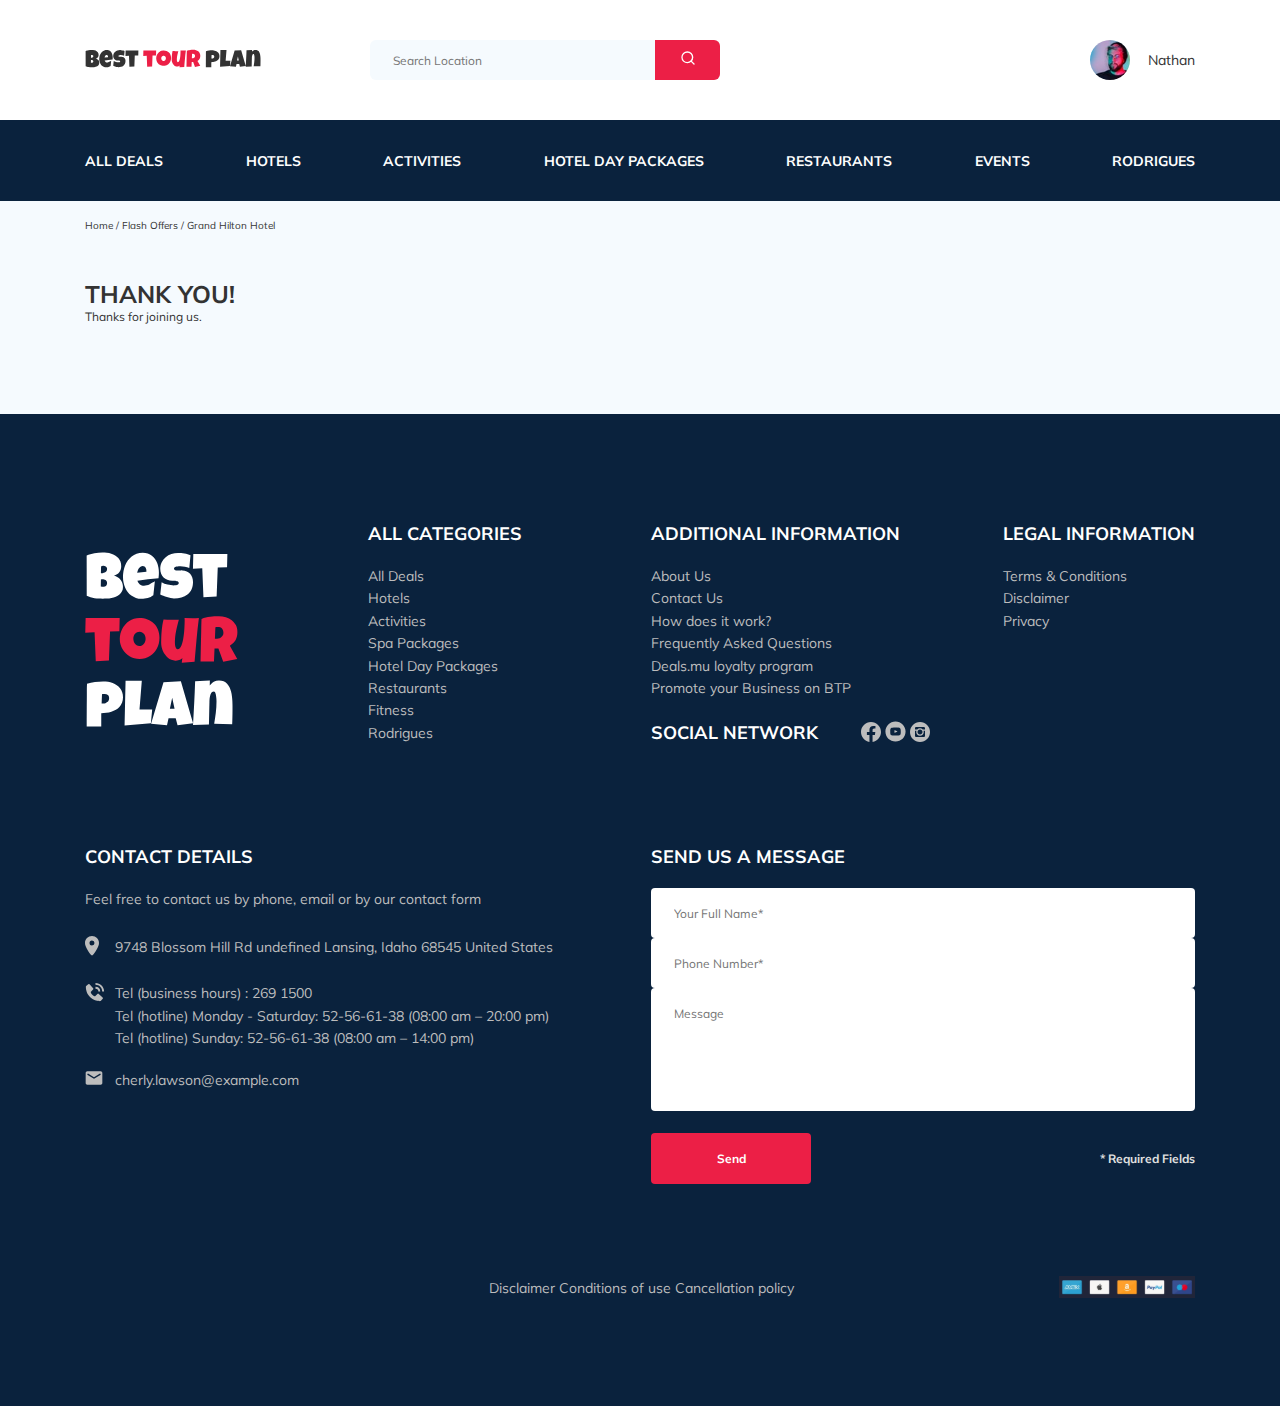
<file: thankyou.html>
<!DOCTYPE html>
<html lang="en">

<head>
  <meta charset="UTF-8">
  <meta name="viewport" content="width=device-width, initial-scale=1.0">
  <link
    href="https://fonts.googleapis.com/css2?family=Muli:wght@300;400;600;700&family=Nunito:wght@400;600;800&display=swap"
    rel="stylesheet">

  <link rel="stylesheet" href="css/swiper-bundle.min.css">
  <link rel="stylesheet" href="css/style.css">
  <script src="https://api-maps.yandex.ru/2.1/?apikey=c07a3676-c315-45fc-abba-b917d8cad6ee&lang=ru_RU">
  </script>
  <title>Best Tour Plan - Hotel Booking</title>
</head>

<body>
  <header class="navbar navbar--mobile_fixed">
    <div class="container">

      <div class="navbar-top">

        <a href="index.html" class="logo">
          <img src="img/header/horizontal-logo.svg" alt="Logo: Best Tour Plan" class="logo__image">
        </a>

        <form action="#" class="search  navbar__search navbar__search--mobile_hidden">
          <input type="text" class="search__input" placeholder="Search Location">
          <button class="search__button">
            <img src="img/header/search.svg" alt="Icon: search">
          </button>
        </form>

        <a href="#" class="user navbar__user navbar__user--mobile_hidden">
          <img src="img/header/user-avatar.jpg" alt="Avatar: Nathan" class="user__avatar">
          <span class="user__name">Nathan</span>
        </a>
        <!-- /.user -->
        <button class="menu-button navbar-top__menu-button">
          <span class="menu-button__line"></span>
          <span class="menu-button__line"></span>
          <span class="menu-button__line"></span>
        </button>
      </div>
      <!-- /.navbar__top -->

    </div>
    <!-- /.container -->

    <div class="navbar-bottom">
      <div class="container">
        <ul class="navbar-menu">
          <li class="navbar-menu__item navbar-menu__item--mobile_visible">
            <a href="#" class="user navbar__user navbar__user--mobile_visible">
              <img src="img/header/user-avatar.jpg" alt="Avatar: Nathan" class="user__avatar">
              <span class="user__name user__name--light">Nathan</span>
            </a>
          </li>
          <li class="navbar-menu__item navbar-menu__item--mobile_visible">
            <form action="#" class="search  navbar__search navbar__search--mobile_visible">
              <input type="text" class="search__input search__input--mobile_resize" placeholder="Search Location">
              <button class="search__button">
                <img src="img/header/search.svg" alt="Icon: search">
              </button>
            </form>
          </li>
          <li class="navbar-menu__item">
            <a href="#" class="navbar-menu__link">All Deals</a>
          </li>
          <li class="navbar-menu__item">
            <a href="#" class="navbar-menu__link">Hotels</a>
          </li>
          <li class="navbar-menu__item">
            <a href="#" class="navbar-menu__link">Activities</a>
          </li>
          <li class="navbar-menu__item">
            <a href="#" class="navbar-menu__link">Hotel Day Packages</a>
          </li>
          <li class="navbar-menu__item">
            <a href="#" class="navbar-menu__link">Restaurants</a>
          </li>
          <li class="navbar-menu__item">
            <a href="#" class="navbar-menu__link">Events</a>
          </li>
          <li class="navbar-menu__item">
            <a href="#" class="navbar-menu__link">Rodrigues</a>
          </li>
        </ul>
        <!-- /.navbar-menu -->
      </div>
      <!-- /.container -->
    </div>
    <!-- /.navbar-bottom -->
  </header>

  <nav class="breadcrumb">
    <div class="container">
      <ul class="breadcrumb-list">
        <li class="breadcrumb-list__item">
          <a href="#" class="breadcrumb-list__link">Home</a>
        </li>
        <li class="breadcrumb-list__item">
          <a href="#" class="breadcrumb-list__link">Flash Offers</a>
        </li>
        <li class="breadcrumb-list__item">
          Grand Hilton Hotel
        </li>
      </ul>
    </div>
    <!-- /.container -->
  </nav>
  <!-- /.breadcrumb -->

  <section class="hotel">
    <div class="container">

      <div class="hotel-info hotel-info__block">
        <div class="hotel-info__text">

          <div class="hotel-wrapper">
            <h1 class="hotel-name hotel-info__name">Thank you!</h1>
          </div>
          <!-- /.hotel-wrapper -->
          <p class="hotel-description hotel-info__description">
            Thanks for joining us.
          </p>
        </div>
        <!-- /.hotel-info__text -->


        <!-- /.rating -->
      </div>
      <!-- /.hotel-info -->


    </div>
    <!-- /.container -->
  </section>
  <!-- /.hotel -->

  <footer class="footer">
    <div class="container">
      <div class="footer-wrapper">

        <a href="index.html" class="footer__logo-block footer__logo-block--marginb-3">
          <img src="img/footer/vertical-logo.svg" alt="Logo: Best Tour Plan" class="footer__logo">
        </a>

        <div class="footer__list footer__categories">
          <h3 class="footer__title">All Categories</h3>
          <ul class="footer__ul">
            <li class="footer__item">
              <a href="#" class="footer__link">All Deals</a>
            </li>
            <li class="footer__item">
              <a href="#" class="footer__link">Hotels</a>
            </li>
            <li class="footer__item">
              <a href="#" class="footer__link">Activities</a>
            </li>
            <li class="footer__item">
              <a href="#" class="footer__link">Spa Packages</a>
            </li>
            <li class="footer__item">
              <a href="#" class="footer__link">Hotel Day Packages</a>
            </li>
            <li class="footer__item">
              <a href="#" class="footer__link">Restaurants</a>
            </li>
            <li class="footer__item">
              <a href="#" class="footer__link">Fitness</a>
            </li>
            <li class="footer__item">
              <a href="#" class="footer__link">Rodrigues</a>
            </li>
          </ul>
          <!-- /.footer__ul -->
        </div>
        <!-- /.footer__list -->

        <div class="footer__list footer__additional">
          <h3 class="footer__title">Additional Information</h3>
          <ul class="footer__ul">
            <li class="footer__item">
              <a href="#" class="footer__link">About Us</a>
            </li>
            <li class="footer__item">
              <a href="#" class="footer__link">Contact Us</a>
            </li>
            <li class="footer__item">
              <a href="#" class="footer__link">How does it work?</a>
            </li>
            <li class="footer__item">
              <a href="#" class="footer__link">Frequently Asked Questions</a>
            </li>
            <li class="footer__item">
              <a href="#" class="footer__link">Deals.mu loyalty program</a>
            </li>
            <li class="footer__item">
              <a href="#" class="footer__link">Promote your Business on BTP</a>
            </li>
          </ul>
          <!-- /.footer__ul -->
        </div>
        <!-- /.footer__list -->

        <div class="footer__social-network">
          <h3 class="footer__title footer__title--inline">Social Network</h3>
          <div class="footer__social-links">
            <a href="#" class="footer__link"><img src="img/footer/facebook.svg" alt="Icon: Facebook"
                class="footer__icon"></a>
            <a href="#" class="footer__link"><img src="img/footer/youtube.svg" alt="Icon: Youtube"
                class="footer__icon"></a>
            <a href="#" class="footer__link"><img src="img/footer/instagram.svg" alt="Icon: Instagram"
                class="footer__icon"></a>
          </div>
          <!-- /.footer__social-links -->
        </div>
        <!-- /.footer__social-network -->


        <div class="footer__list footer__legal">
          <h3 class="footer__title">LEGAL INFORMATION</h3>
          <ul class="footer__ul">
            <li class="footer__item">
              <a href="#" class="footer__link">Terms & Conditions</a>
            </li>
            <li class="footer__item">
              <a href="#" class="footer__link">Disclaimer</a>
            </li>
            <li class="footer__item">
              <a href="#" class="footer__link">Privacy</a>
            </li>
          </ul>
          <!-- /.footer__ul -->
        </div>
        <!-- /.footer__list -->

        <div class="footer__contact-details">
          <h3 class="footer__title">Contact Details</h3>
          <p class="footer__text">Feel free to contact us by phone, email or by our contact form</p>
          <ul class="footer__ul">
            <li class="footer__item footer__item--marginb-2">
              <div class="footer__icon-wrapper">
                <img src="img/footer/map-marker.svg" alt="Icon: Map Marker" class="footer__icon">
              </div>
              9748 Blossom Hill Rd undefined Lansing, Idaho 68545 United States
            </li>
            <li class="footer__item footer__item--marginb-2">
              <div class="footer__icon-wrapper">
                <img src="img/footer/phone-call.svg" alt="Icon: Phone Call" class="footer__icon">
              </div>
              Tel (business hours) : 269 1500 <br>
              Tel (hotline) Monday - Saturday: 52-56-61-38 (08:00 am – 20:00 pm) <br>
              Tel (hotline) Sunday: 52-56-61-38 (08:00 am – 14:00 pm)
            </li>
            <li class="footer__item footer__item--marginb-2">
              <div class="footer__icon-wrapper">
                <img src="img/footer/email.svg" alt="Icon: Email" class="footer__icon">
              </div>
              cherly.lawson@example.com
            </li>
          </ul>
          <!-- /.footer__ul -->
        </div>
        <!-- /.footer__contact-details -->

        <div class="footer__contact-form">
          <h3 class="footer__title">Send us a message</h3>
          <form action="send.php" method="POST" class="footer__form">
            <input type="text" placeholder="Your Full Name*" class="footer__input" name="name">
            <input type="text" placeholder="Phone Number*" class="footer__input" name="phone">
            <textarea cols="30" rows="10" class="footer__message" placeholder="Message" name="message"></textarea>
            <button class="button footer__button">Send</button>
            <span class="footer__info">* Required Fields</span>
          </form>
          <!-- /.footer__form -->
        </div>
        <!-- /.footer__contact-form -->

        <div class="footer__bottom">
          <div class="footer__bottom-wrapper">
            <a href="#" class="footer__link footer__link--mb-2">Disclaimer</a>
            <a href="#" class="footer__link footer__link--mb-2">Conditions of use</a>
            <a href="#" class="footer__link footer__link--mb-2">Cancellation policy</a>
          </div>
          <div class="footer__image-block">
            <img src="img/footer/footer-bootom-image.svg" alt="Image: Sponsors" class="footer__image">
          </div>
        </div>
        <!-- /.footer__bottom -->
      </div>
      <!-- /.footer-wrapper -->
    </div>
    <!-- /.container -->
  </footer>
  <!-- /.footer -->

  <script src="https://ajax.googleapis.com/ajax/libs/jquery/1.11.0/jquery.min.js"></script>
  <script src="js/swiper-bundle.min.js"></script>
  <script src="js/parallax.min.js"></script>
  <script src="js/main.js"></script>

</body>

</html>
</file>
<file: css/style.css>
*{box-sizing:border-box}body{font-family:'Muli', sans-serif;background-color:#F5FAFE;color:#333}.container{max-width:1110px;margin:auto}img{max-width:100%}.modal__title{font-weight:700;font-size:18px;line-height:23px;text-transform:uppercase;text-align:center}.modal__input{padding:0 23px;width:100%;height:50px;font-weight:400;font-size:12px;line-height:15px;background-color:#fff;color:#BDBDBD;border-radius:4px;border:none}.modal__message{padding:18px 23px;width:100%;height:123px;resize:none;background-color:#fff;color:#BDBDBD;border-radius:4px;border:none}.modal__button{width:160px;height:50px;background-color:#EC1F46;color:#fff;border:none;border-radius:4px;cursor:pointer}.modal__button:focus{outline:none}.invalid{color:#EC1F46}/*! normalize.css v8.0.1 | MIT License | github.com/necolas/normalize.css */html{line-height:1.15;-webkit-text-size-adjust:100%}body{margin:0}main{display:block}h1{font-size:2em;margin:0.67em 0}hr{box-sizing:content-box;height:0;overflow:visible}pre{font-family:monospace, monospace;font-size:1em}a{background-color:transparent}abbr[title]{border-bottom:none;text-decoration:underline;text-decoration:underline dotted}b,strong{font-weight:bolder}code,kbd,samp{font-family:monospace, monospace;font-size:1em}small{font-size:80%}sub,sup{font-size:75%;line-height:0;position:relative;vertical-align:baseline}sub{bottom:-0.25em}sup{top:-0.5em}img{border-style:none}button,input,optgroup,select,textarea{font-family:inherit;font-size:100%;line-height:1.15;margin:0}button,input{overflow:visible}button,select{text-transform:none}button,[type="button"],[type="reset"],[type="submit"]{-webkit-appearance:button}button::-moz-focus-inner,[type="button"]::-moz-focus-inner,[type="reset"]::-moz-focus-inner,[type="submit"]::-moz-focus-inner{border-style:none;padding:0}button:-moz-focusring,[type="button"]:-moz-focusring,[type="reset"]:-moz-focusring,[type="submit"]:-moz-focusring{outline:1px dotted ButtonText}fieldset{padding:0.35em 0.75em 0.625em}legend{box-sizing:border-box;color:inherit;display:table;max-width:100%;padding:0;white-space:normal}progress{vertical-align:baseline}textarea{overflow:auto}[type="checkbox"],[type="radio"]{box-sizing:border-box;padding:0}[type="number"]::-webkit-inner-spin-button,[type="number"]::-webkit-outer-spin-button{height:auto}[type="search"]{-webkit-appearance:textfield;outline-offset:-2px}[type="search"]::-webkit-search-decoration{-webkit-appearance:none}::-webkit-file-upload-button{-webkit-appearance:button;font:inherit}details{display:block}summary{display:list-item}template{display:none}[hidden]{display:none}.navbar{background-color:#fff}.navbar-top{display:flex;align-items:center;justify-content:space-between;padding:40px 0}.navbar-top__menu-button{display:none}.navbar__search{margin-right:auto;margin-left:108px}.navbar-bottom{background-color:#0A223D}.navbar-menu{display:flex;align-items:center;justify-content:space-between;margin:0;padding:31px 0;list-style:none;color:#fff}.navbar-menu__link{color:inherit;font-weight:700;font-size:14px;line-height:18px;text-decoration:none;text-transform:uppercase}.navbar-menu__item--mobile_visible{display:none}.logo{width:177px;text-decoration:none;cursor:pointer}.search{display:flex;position:relative;overflow:hidden;border-radius:6px;height:40px}.search__input{width:350px;height:100%;padding-left:23px;padding-right:80px;background-color:#F5FAFE;border:none;font-size:12px;font-weight:400;line-height:15px;color:#333}.search__input:focus{outline:none}.search__button{position:absolute;top:0;right:0;border:none;width:65px;height:100%;background-color:#EC1F46;cursor:pointer}.search__button:focus{outline:none}.user{display:flex;align-items:center;text-decoration:none}.user:focus{outline:none}.user__avatar{width:40px;height:40px;border-radius:50%;object-fit:cover}.user__name{margin-left:18px;font-weight:400;font-size:14px;line-height:18px;color:#333}.breadcrumb-list{display:flex;align-items:center;padding:18px 0;margin:0;list-style:none}.breadcrumb-list__item{font-weight:400;font-size:10px;line-height:13px;color:inherit}.breadcrumb-list__item:not(:last-child)::after{content:'/';margin-right:3px}.breadcrumb-list__link{text-decoration:none;color:inherit}.hotel{padding-top:25px;padding-bottom:70px}.hotel-info{display:flex;align-items:center;justify-content:space-between}.hotel-info__block{margin-bottom:20px}.hotel-info__name{margin-top:4px;margin-bottom:0}.hotel-info__offer{margin-top:4px;margin-left:14px}.hotel-info__description{margin:0}.hotel-name{font-size:24px;line-height:30px;text-transform:uppercase}.hotel-wrapper{display:flex;flex-wrap:wrap;align-items:center}.hotel-description{font-weight:400;font-size:12px;line-height:15px}.hotel-stars{flex-basis:100%}.hotel-grid{display:flex;justify-content:space-between}.hotel__slider{margin-left:0}.hotel-slider{width:728px;height:450px}.hotel-slider__item{position:relative;width:100%;height:100%;border-radius:8px;overflow:hidden}.hotel-slider__item:after{content:'';position:absolute;top:0;right:0;bottom:0;left:0;background:linear-gradient(180deg, rgba(0,122,223,0.48) 0%, rgba(255,255,255,0.128) 100%);z-index:20}.hotel-slider__button{position:absolute;top:50%;transform:translateY(-50%);z-index:99;width:30px;height:30px;border:none;background-repeat:no-repeat;background-position:center;background-color:transparent;cursor:pointer}.hotel-slider__button:focus{outline:none}.hotel-slider__button--next{right:18px;background-image:url(../img/hotel/arrow-next.svg)}.hotel-slider__button--prev{left:18px;background-image:url(../img/hotel/arrow-prev.svg)}.hotel-second{display:flex;flex-direction:column;justify-content:space-between}.hotel-map{width:347px;height:213px;border-radius:10px;overflow:hidden}.offer{padding:4px 9px;background-color:#EC1F46;border-radius:3px;color:#fff;font-weight:600;font-size:10px;line-height:13px}.rating{max-width:65px;min-height:45px;background-color:#EC1F46;color:#fff;border-radius:4px;text-align:center}.rating__text{font-weight:600;font-size:8px;line-height:10px}.rating__counter{font-weight:700;font-size:14px;line-height:18px}.booking{padding:28px;width:350px;height:210px;font-family:'Nunito', sans-serif;background-color:#0A223D;border-radius:8px;color:#fff}.booking-price{display:flex;justify-content:space-between;margin-bottom:9px}.booking-price__wrapper{display:flex;flex-direction:column}.booking-price__start{font-weight:400;font-size:10px;line-height:14px}.booking-price__pricetag{font-weight:800;font-size:24px;line-height:33px}.booking-price__per-room{font-weight:400;font-size:12px;line-height:16px}.booking-price__person{display:flex;flex-direction:column}.booking-price__user-info{margin-bottom:8px}.booking-price__user-description{margin-left:4px;font-weight:400;font-size:12px;line-height:16px}.booking-price__home-info{display:flex;justify-content:space-between}.booking-price__home-description{align-self:flex-end;font-weight:400;font-size:12px;line-height:16px}.booking__call-center{display:flex;justify-content:space-between;margin-bottom:17px;font-weight:600;font-size:18px;line-height:25px}.booking__call{color:inherit;text-decoration:none;cursor:pointer}.booking__call:focus{outline:none}.booking__button{width:100%;min-height:45px;font-weight:600;font-size:14px;line-height:19px;background-color:#EC1F46;border:none;border-radius:4px;color:#fff;cursor:pointer}.booking__button:focus{outline:none}.map-image{width:100%}.packages{padding:40px 0 70px}.packages__title{margin:0;margin-bottom:65px;font-weight:700;font-size:36px;line-height:45px;text-align:center;text-transform:uppercase}.packages-cards{display:grid;grid-template-rows:500px 500px;grid-template-columns:1fr 1fr 1fr;grid-gap:30px;min-height:1030px;align-content:center;justify-self:center}.packages-large{display:grid;grid-template-columns:1fr 1fr;grid-row-start:1;grid-row-end:2;grid-column-start:1;grid-column-end:3;border-radius:8px;overflow:hidden}.packages-large__image-wrapper{position:relative}.packages-large__image{width:100%;height:100%;object-fit:cover}.packages-large__offer{position:absolute;top:26px;left:0;padding:8px 11px;font-weight:600;font-size:12px;line-height:15px;background-color:#EC1F46;color:#fff;border-radius:0px 4px 4px 0px}.packages-large__card{grid-row:1 / 2;grid-column:2 / 3;padding:35px 21px 0 45px;background-color:#0A223D;color:#fff}.packages-large__rating{margin-bottom:5px}.packages-large__title{margin:0;margin-bottom:29px;font-weight:700;font-size:18px;line-height:23px}.packages-large__text{margin:0;margin-bottom:34px;width:299px;height:165px;font-weight:400;font-size:14px;line-height:160.6%;align-self:center;overflow:auto}.packages-large__rooms{margin-bottom:37px;font-weight:400;font-size:12px}.packages-large__location-info{margin-bottom:11px}.packages-large__location-icon{margin-right:10px}.packages-large__user-info{margin-bottom:11px}.packages-large__user-icon{margin-right:10px}.packages-large__home-icon{margin-right:10px}.packages-large__price-wrapper{display:flex;flex-direction:column}.packages-large__previous{margin-bottom:5px;font-weight:400;font-size:14px;line-height:18px;text-decoration:line-through}.packages-large__pricetag{font-weight:700;font-size:24px;line-height:30px}.packages-large__foot{display:flex;align-items:flex-end;justify-content:space-between}.packages-button{width:120px;min-height:40px;font-weight:600;font-size:14px;line-height:19px;background-color:#EC1F46;color:#fff;border-radius:4px;border:none;cursor:pointer}.packages-button:focus{outline:none}.packages-medium{display:grid;grid-template-rows:1fr 1fr;border-radius:8px;overflow:hidden}.packages-medium__image-container{height:250px;position:relative}.packages-medium__image{width:100%;height:100%;object-fit:cover}.packages-medium__offer{position:absolute;top:26px;left:0;padding:4px 9px;font-weight:600;font-size:8px;line-height:10px;background-color:#EC1F46;color:#fff;border-radius:0px 4px 4px 0px}.packages-medium__info-wrapper{padding:30px 21px 0 31px;background-color:#0A223D;color:#fff}.packages-medium__title{margin:0;margin-bottom:23px;font-weight:700;font-size:18px;line-height:23px}.packages-medium__rooms{margin-bottom:24px;font-weight:400;font-size:12px;line-height:15px}.packages-medium__location-info{margin-bottom:11px}.packages-medium__location-icon{margin-right:10px}.packages-medium__user-info{margin-bottom:11px}.packages-medium__user-icon{margin-right:10px}.packages-medium__home-icon{margin-right:10px}.packages-medium__foot{display:flex;align-items:flex-end;justify-content:space-between}.packages-medium__price-wrapper{display:flex;flex-direction:column}.packages-medium__previous{margin-bottom:5px;font-weight:400;font-size:14px;line-height:18px;text-decoration:line-through}.packages-medium__pricetag{font-weight:700;font-size:24px;line-height:30px}.newsletter{position:relative;padding:83px 0 60px 0;background-repeat:no-repeat;background-size:cover;background-position:center}.newsletter-wrapper{position:relative;display:flex;justify-content:space-between;align-items:center;margin:auto;max-width:731px}.newsletter:before{content:'';position:absolute;top:0;left:0;right:0;bottom:0;width:100%;height:100%;background-color:rgba(10,34,61,0.8)}.newsletter-title{display:flex;flex-direction:column;font-weight:300;font-size:24px;line-height:30px;color:#fff}.newsletter-title__strong{font-weight:600;font-size:36px;line-height:45px;text-transform:uppercase}#text-error{position:absolute;top:56px;left:0;color:#EC1F46}.subscribe{position:relative;width:350px;height:55px;border-radius:4px}.subscribe__input{padding:0 80px 0 33px;width:100%;height:100%;font-weight:300;font-size:14px;line-height:18px;border-radius:4px;border:none}.subscribe__input:focus{outline:none}.subscribe__button{position:absolute;top:0;right:0;min-width:65px;height:100%;font-weight:700;font-size:12px;line-height:15px;background-color:#EC1F46;border-radius:0 4px 4px 0;border:none;color:#fff;cursor:pointer}.subscribe__button:focus{outline:none}.reviews{padding:40px 0 70px 0}.reviews__title{margin:0;margin-bottom:70px;font-weight:bold;font-size:36px;line-height:45px;text-align:center;text-transform:uppercase}.reviews-slider__item{position:relative;display:flex;flex-direction:column;align-items:center;max-width:730px;margin:45px auto 0;padding:0 62px 30px;background:#FFFFFF;border-radius:8px}.reviews-slider__item:before{content:'';position:absolute;top:12px;left:64px;width:70px;height:47px;background-image:url(../img/reviews/quote-left.svg);background-repeat:no-repeat;background-position:center}.reviews-slider__item:after{content:'';position:absolute;top:118px;right:60px;width:70px;height:47px;background-image:url(../img/reviews/quote-right.svg);background-repeat:no-repeat;background-position:center}.reviews-slider__profile{display:flex;flex-direction:column;align-items:center;margin-top:-45px}.reviews-slider__avatar{margin-bottom:10px;width:90px;height:90px;border-radius:50%;overflow:hidden}.reviews-slider__image{width:100%;height:100%;object-fit:cover}.reviews-slider__username{margin:0;margin-bottom:10px;font-weight:bold;font-size:12px;line-height:15px;color:#EC1F46}.reviews-slider__date{font-weight:400;font-size:10px;line-height:13px}.reviews-slider__rating{align-items:center;margin-bottom:28px}.reviews-slider__text{margin:0 auto;max-width:537px;font-weight:400;font-size:12px;line-height:160%;text-align:justify}.reviews-slider__button{position:absolute;top:50%;transform:translateY(-50%);width:30px;height:30px;background-color:transparent;background-repeat:no-repeat;background-position:center;background-size:10px;border:none;cursor:pointer;z-index:99}.reviews-slider__button:focus{outline:none}.reviews-slider__button--next{right:0;background-image:url(../img/reviews/arrow-next-secondary.svg)}.reviews-slider__button--prev{left:0;background-image:url(../img/reviews/arrow-prev-secondary.svg)}.activities{padding:60px 0 98px 0}.activities__title{margin-top:0;margin-bottom:57px;font-weight:700;font-size:24px;line-height:30px;text-transform:uppercase}.activities-wrapper{display:flex;justify-content:space-between;flex-wrap:wrap}.activities__card{padding:24px 26px}.card{position:relative;display:flex;flex-direction:column;align-items:flex-start;justify-content:flex-end;width:255px;height:255px;border-radius:6px;overflow:hidden}.card::before{content:'';position:absolute;top:0;left:0;right:0;bottom:0;background:linear-gradient(179.83deg, rgba(196,196,196,0) 35.34%, #0A223D 99.85%);z-index:-1}.card__image{position:absolute;top:0;left:0;right:0;bottom:0;z-index:-2;width:100%;height:100%;object-fit:cover}.card__title{margin-top:0;margin-bottom:18px;font-weight:700;font-size:16px;line-height:20px;color:#fff}.card__button{padding:7px 22px;font-weight:600;font-size:12px;line-height:16px;background-color:#EC1F46;color:#fff;border:none;border-radius:4px;cursor:pointer}.card__button:focus{outline:none}.footer{padding:108px 0 98px;background-color:#0A223D;color:#fff}.footer-wrapper{display:grid;grid-template-columns:repeat(4, minmax(250px, 1fr));grid-gap:22px;grid-auto-rows:minmax(40px, min-content)}.footer__logo-block{grid-row:1 / 4;text-decoration:none;cursor:pointer}.footer__logo-block--marginb-3{margin-top:30px}.footer__categories{grid-row:1 / 3}.footer__social-network{grid-row:2 / 4;grid-column:span 2;display:flex;align-content:center}.footer__legal{justify-self:end}.footer__legal-links{display:flex;min-width:83px;justify-content:space-between}.footer__contact-details{grid-column:span 2}.footer__contact-details--mb-top{margin-top:10px}.footer__contact-form{grid-column:span 2}.footer__form{display:flex;align-items:center;justify-content:space-between;flex-wrap:wrap}.footer__text{margin:0 0 25px 0;font-weight:400;font-size:14px;line-height:160%;color:#BDBDBD}.footer__bottom{grid-row:6 / 7;grid-column:2 / 5;display:flex;align-items:center;justify-content:space-between}.footer__bottom-wrapper{margin:0 265px 0 auto}.footer__bottom-link{font-weight:400;font-size:12px;line-height:15px;color:#BDBDBD;text-decoration:none}.footer__bottom-link--mb-2{margin-right:15px}.footer__title{margin:0 0 20px 0;font-weight:700;font-size:18px;line-height:23px;text-transform:uppercase}.footer__title--contact-size{margin-bottom:35px}.footer__title--inline{margin:0 43px 0 0}.footer__ul{padding:0;margin:0;list-style:none;color:#BDBDBD}.footer__item{display:flex;align-items:flex-start;font-weight:400;font-size:14px;line-height:160%}.footer__item--marginb-2{margin-bottom:20px}.footer__icon-wrapper{min-width:30px}.footer__link{flex-basis:100%;font-size:14px;line-height:160%;color:#BDBDBD;text-decoration:none}.footer__link--mr-5{margin-right:5px}.footer__input{width:100%;padding:0 23px;height:50px;font-weight:400;font-size:12px;line-height:15px;background-color:#fff;color:#BDBDBD;border-radius:4px;border:none}.footer__input:focus{outline:none}.footer__input-group{align-self:start;flex-basis:48%;margin-bottom:15px}.footer__message{flex-basis:100%;margin-bottom:22px;padding:18px 23px;font-weight:400;font-size:12px;line-height:15px;height:123px;resize:none;background-color:#fff;color:#BDBDBD;border-radius:4px;border:none}.footer__message:focus{outline:none}.footer__button{padding:18px;min-width:160px;min-height:50px;font-weight:700;font-size:12px;line-height:15px;background-color:#EC1F46;color:#fff;border-radius:4px;border:none;cursor:pointer}.footer__button:focus{outline:none}.footer__info{font-weight:700;font-size:12px;line-height:15px;color:#E0E0E0}.modal__overlay{position:fixed;top:0;left:0;right:0;bottom:0;background-color:rgba(0,143,223,0.39);z-index:100;visibility:hidden;opacity:0;transition:opacity 0.2s}.modal__overlay--visible{visibility:visible;opacity:1}.modal__dialog{position:fixed;top:50%;left:50%;transform:translate(-50%, -50%);padding:33px 88px;max-width:478px;max-height:100%;background-color:#0A223D;color:#fff;border-radius:8px;z-index:101;visibility:hidden;opacity:0;transition:opacity 0.2s}.modal__dialog--visible{visibility:visible;opacity:1;overflow:auto}.modal__form{display:flex;align-items:center;justify-content:space-between;flex-wrap:wrap}.modal__close{position:absolute;top:17px;right:18px;text-decoration:none;cursor:pointer}.modal__title{margin:0 0 15px 0}.modal__input{margin-top:16px}.modal__message{margin-top:15px}.modal__button{margin-top:15px}.modal__info{font-weight:700;font-size:12px;line-height:15px;color:#E0E0E0}@media (max-width: 1200px){.container{max-width:1000px}.navbar-top{padding-top:55px}.hotel-slider{width:580px}.hotel-slider__image{width:100%;height:100%;object-fit:cover}.reviews-slider__item{max-width:580px}.activities{padding-bottom:70px}.activities__card{margin-bottom:20px}.card{width:230px;height:230px}.card__image{width:100%;height:100%;object-fit:cover}.footer-wrapper{grid-template-columns:repeat(6, 1fr);grid-row-gap:40px}.footer__logo-block{grid-row:1 / 2;grid-column:span 2;margin:0}.footer__categories{grid-row:2 / 5;grid-column:span 2}.footer__additional{grid-row:2 / 5;grid-column:span 2}.footer__legal{grid-row:2 / 5;grid-column:span 2}.footer__contact-details{grid-row:5;grid-column:span 4}.footer__contact-form{grid-row:6 / 7;grid-column:span 4}.footer__social-network{grid-row:1 / 2;align-self:center}.footer__bottom{grid-row:7;grid-column:1 / 7}.footer__bottom-wrapper{margin:0}.footer__link--mb-2{margin-right:10px}.footer__input-group{flex-basis:47%}}@media (max-width: 992px){.container{max-width:690px}.logo{max-width:132px}.logo__image{width:100%}.navbar__search{margin-left:auto}.navbar-top{padding-top:47px;padding-bottom:30px}.navbar-menu{padding:20px 0}.navbar-menu__link{font-size:12px;line-height:15px}.hotel{padding-top:15px}.hotel-grid{flex-direction:column}.hotel-slider{margin-bottom:30px;width:100%}.hotel-slider__button:focus{outline:none}.hotel-second{flex-direction:row}.packages__title{font-size:30px}.packages-cards{grid-template-rows:500px 500px 500px;grid-template-columns:1fr 1fr}.packages-large{grid-template-rows:500px;grid-template-columns:1fr 1fr;grid-row-start:1;grid-row-end:2;grid-column-start:1;grid-column-end:3}.packages-medium{grid-template-rows:1fr 1fr;grid-template-columns:1fr}.packages-medium__image-container{display:grid;grid-template-rows:1fr}.packages-medium__offer{padding:8px 11px;font-size:12px;line-height:15px}.packages-medium__info-wrapper{padding:27px 23px}.newsletter{padding:80px 0 65px 0}.newsletter-wrapper{margin:auto;max-width:705px}.reviews{padding:50px 0 70px 0}.reviews__title{font-size:30px;line-height:38px;margin-bottom:50px}.activities{padding:55px 0 50px}.card{width:339px;height:255px}.footer{padding:70px 0 98px}.footer__wrapper{grid-template-columns:repeat(8, 1fr);grid-template-rows:repeat(5, min-content)}.footer__logo-block{grid-column:1 / 2;max-width:104px;height:120}.footer__logo-block__image{height:100%}.footer__social-network{grid-column:2 / 6;align-self:start}.footer__social-network--ml-4{margin-top:40px;margin-left:63px}.footer__categories{grid-row:2 / 3;grid-column:1 / 3}.footer__additional{grid-row:2 / 3;grid-column:3 / 6}.footer__legal{grid-column:5 / 7}.footer__contact-details{grid-row:3 / 5;grid-column:1 / 7}.footer__contact-form{grid-row:5 / 7;grid-column:1 / 6}.footer__bottom{grid-row:7}.footer__input-group{flex-basis:47%}.modal__dialog{padding:26px 60px}}@media (max-width: 900px){.modal__dialog{padding:26px 60px}.modal__message{margin-bottom:5px}.modal__button{order:2}.modal__info{flex-basis:100%}}@media (max-width: 800px){.modal__dialog{padding:26px 50px}.modal__button{width:140px;height:50px}}@media (max-width: 767px){.container,.newsletter-wrapper{max-width:695px;width:92%}body{padding-top:105px}.navbar--mobile_fixed{position:fixed;top:0;left:0;right:0;z-index:99}.navbar__search--mobile_hidden,.navbar__user--mobile_hidden{display:none}.navbar__search--mobile_visible,.navbar__user--mobile_visible{display:flex}.navbar-top{padding:28px 0}.navbar-bottom{display:none;position:fixed;top:70px;left:0;right:0;bottom:0}.navbar-bottom--visible{display:block}.navbar-menu{flex-direction:column}.navbar-menu__item{margin-bottom:20px}.navbar-menu__item--mobile_visible{display:block}.navbar-menu__link{font-size:12px;line-height:15px}.navbar__user{flex-direction:column}.menu-button{display:flex;justify-content:space-between;align-items:center;flex-direction:column;padding:0;width:16px;height:11px;border:none;background-color:#fff;cursor:pointer}.menu-button:hover{outline:none}.menu-button__line{width:16px;height:1px;background-color:#333}.user__name--light{margin-top:10px;margin-left:0;color:#fff}.search__input{width:340px}.hotel{padding-bottom:60px}.hotel-info__text{flex-basis:100%}.hotel-info__name{flex-basis:100%;margin-top:10px}.hotel-info__offer{order:-1;margin-left:0}.hotel-info__rating{display:none}.hotel-wrapper{justify-content:space-between}.hotel-stars{flex-basis:auto}.hotel-slider{height:390px}.hotel-map{width:330px;height:210px}.booking{width:330px;height:210px}.activities{padding:50px 0 60px}.card{width:330px;height:255px}.card__image{height:100%}.reviews{padding:50px 0 70px 0}.reviews__title{font-size:30px;line-height:38px;margin-bottom:50px}.footer{padding:70px 0 60px}.footer__wrapper{grid-template-rows:repeat(5, min-content)}.footer__logo-block{grid-row:1 / 2;width:104px;height:120}.footer__social-network{grid-row:2 / 3;grid-column:1 / 4;align-self:start;margin:0}.footer__legal{grid-row:3 / 4;grid-column:1 / 4;justify-self:start}.footer__additional{grid-row:4 / 5;grid-column:1 / 4}.footer__categories{grid-row:5 / 6;grid-column:1 / 4}.footer__contact-details{grid-row:6 / 7;grid-column:1 / 7}.footer__contact-form{grid-row:7 / 8;grid-column:1 / 7}.footer__bottom{grid-row:8 / 9}.modal__dialog{padding:26px 40px}.modal__title{font-size:16px;margin-bottom:5px}.modal__input{padding:0 20px;height:40px}.modal__message{height:90px}.modal__button{width:110px;height:40px}}@media (max-width: 728px){.container{max-width:680px;width:92%}.booking{width:100%;height:210px}.hotel-slider{height:350px}.hotel-map{width:300px;height:210px}.hotel-second{flex-wrap:wrap}.map-image{height:100%}}@media (max-width: 720px){.container{max-width:690px;width:92%}.packages-cards{grid-template-rows:500px 500px 500px 500px 500px;grid-template-columns:1fr}.packages-large{grid-template-rows:1fr 1fr;grid-template-columns:1fr;grid-row-start:1;grid-row-end:2;grid-column-start:1;grid-column-end:2}.packages-large__image-wrapper{min-height:250px}.packages-large__image{width:100%;object-fit:cover}.packages-large__card{grid-row:2 / 3;grid-column:1 / 2;padding:15px 20px}.packages-large__title{margin-bottom:23px}.packages-large__text{display:none}.packages-large__rooms{margin-bottom:20px}.card{width:305px}}@media (max-width: 680px){.container{max-width:560px;width:92%}.logo{width:99px}.hotel{padding-top:5px;padding-bottom:40px}.hotel-map{width:100%}.hotel-slider__image{object-fit:cover}.booking{width:100%}.booking__wrapper{margin-bottom:20px}.newsletter{padding:76px 0 83px 0}.newsletter-wrapper{flex-direction:column;align-items:flex-start;max-width:560px;width:92%}.newsletter-title{font-size:20px;line-height:25px}.newsletter-title__strong{font-size:30px;line-height:38px}.subscribe{width:100%}.reviews{padding:40px 0 60px 0}.reviews__title{margin-bottom:50px;font-size:30px;line-height:38px}.reviews-slider__item{padding:0 30px 30px}.reviews-slider__item:before,.reviews-slider__item:after{display:none}.reviews-slider__button{top:30px}.reviews-slider__button--next{right:50%;margin-right:-80px;transform:translate(50%, 0)}.reviews-slider__button--prev{left:50%;margin-left:-80px;transform:translate(-50%, 0)}.activities{padding:40px 0 60px}.activities-wrapper{flex-wrap:wrap}.card{width:255px}.footer-wrapper{grid-template-columns:1fr;grid-column-gap:0}.footer__logo-block{grid-row:1 / 3;grid-column:1;width:104px;height:120px}.footer__social-network{grid-row:3 / 4;grid-column:1}.footer__categories{grid-row:4 / 5;grid-column:1}.footer__additional{grid-row:5 / 6;grid-column:1}.footer__legal{grid-row:6 / 7;grid-column:1}.footer__contact-details{grid-row:7 / 8;grid-column:1}.footer__contact-form{grid-row:8 / 9}.footer__message{flex-basis:100%}.footer__bottom{grid-row:9 / 10}}@media (max-width: 576px){.container{max-width:500px;width:92%}.card{width:100%;min-height:255px}.card__image{height:100%;object-fit:cover}.footer-wrapper{grid-row-gap:15px}.footer__link{font-size:12px;line-height:140%}.footer__link--mb-2{margin-right:5px}.footer__info{flex-basis:100%;margin-bottom:20px}.footer__button{order:10}.footer__bottom{flex-direction:column}.footer__bottom-wrapper{align-self:start;margin-bottom:10px}.footer__image-block{align-self:start}.modal__dialog{padding:15px 15px}.modal__title{margin:0;font-size:14px}.modal__button{font-size:12px;width:95px;height:25px}.modal__input{flex-basis:100%}.modal__input-wrapper{margin-bottom:10px}.footer__input-group{flex-basis:100%}.footer__message{flex-basis:100%}.modal__dialog{padding:20px 30px;width:350px}.modal__title{margin-bottom:5px}.modal__message{height:70px}.modal__button{margin-top:10px;font-size:12px;width:95px;height:25px}}@media (max-width: 500px){.container{max-width:450px;width:92%}.hotel-slider{height:300px}.newsletter__title{margin-bottom:37px}.reviews{padding:40px 0 50px 0}.reviews__title{margin-bottom:42px;font-size:18px;line-height:23px}.card{width:100%;heght:255px}.modal__dialog{padding:20px 30px}}@media (max-width: 420px){.modal__dialog{padding:2px 30px;width:300px}}@media (max-width: 400px){.container{max-width:320px;width:92%}.navbar-top{padding:32px 0}.search__input--mobile_resize{max-width:243px;height:40px}.hotel-slider{height:179px}.hotel__slider{margin-bottom:20px}.hotel__slider__image{object-fit:cover}.hotel-info__description{margin-bottom:15px}.hotel-map{height:172px}.map-image{height:100%}.booking{height:210px}.activities{padding:55px 0 50px}.activities__title{margin-bottom:37px;font-size:18px;line-height:23px}.card{width:100%}.newsletter{padding:76px 0 90px}.footer-wrapper{grid-row-gap:20px}.footer__social-network{grid-row:3 / 4;flex-direction:column}.footer__social-links--mt-2{margin-top:15px}.footer__legal{grid-row:4 / 5}.footer__additional{grid-row:5 / 6}.footer__categories{grid-row:6 / 7}.footer__contact-details{grid-row:7 / 8}.footer__contact-details--mb-top{margin-top:25px}.footer__contact-form{grid-row:9 / 10}.footer__title--contact-size{margin-bottom:20px}.footer__bottom{grid-row:10 / 11}.footer__info{margin-bottom:10px}.footer__link--mb-3{margin-bottom:5px}.footer__bottom-link--mb-2{margin-right:3px}}
/*# sourceMappingURL=style.css.map */
</file>
